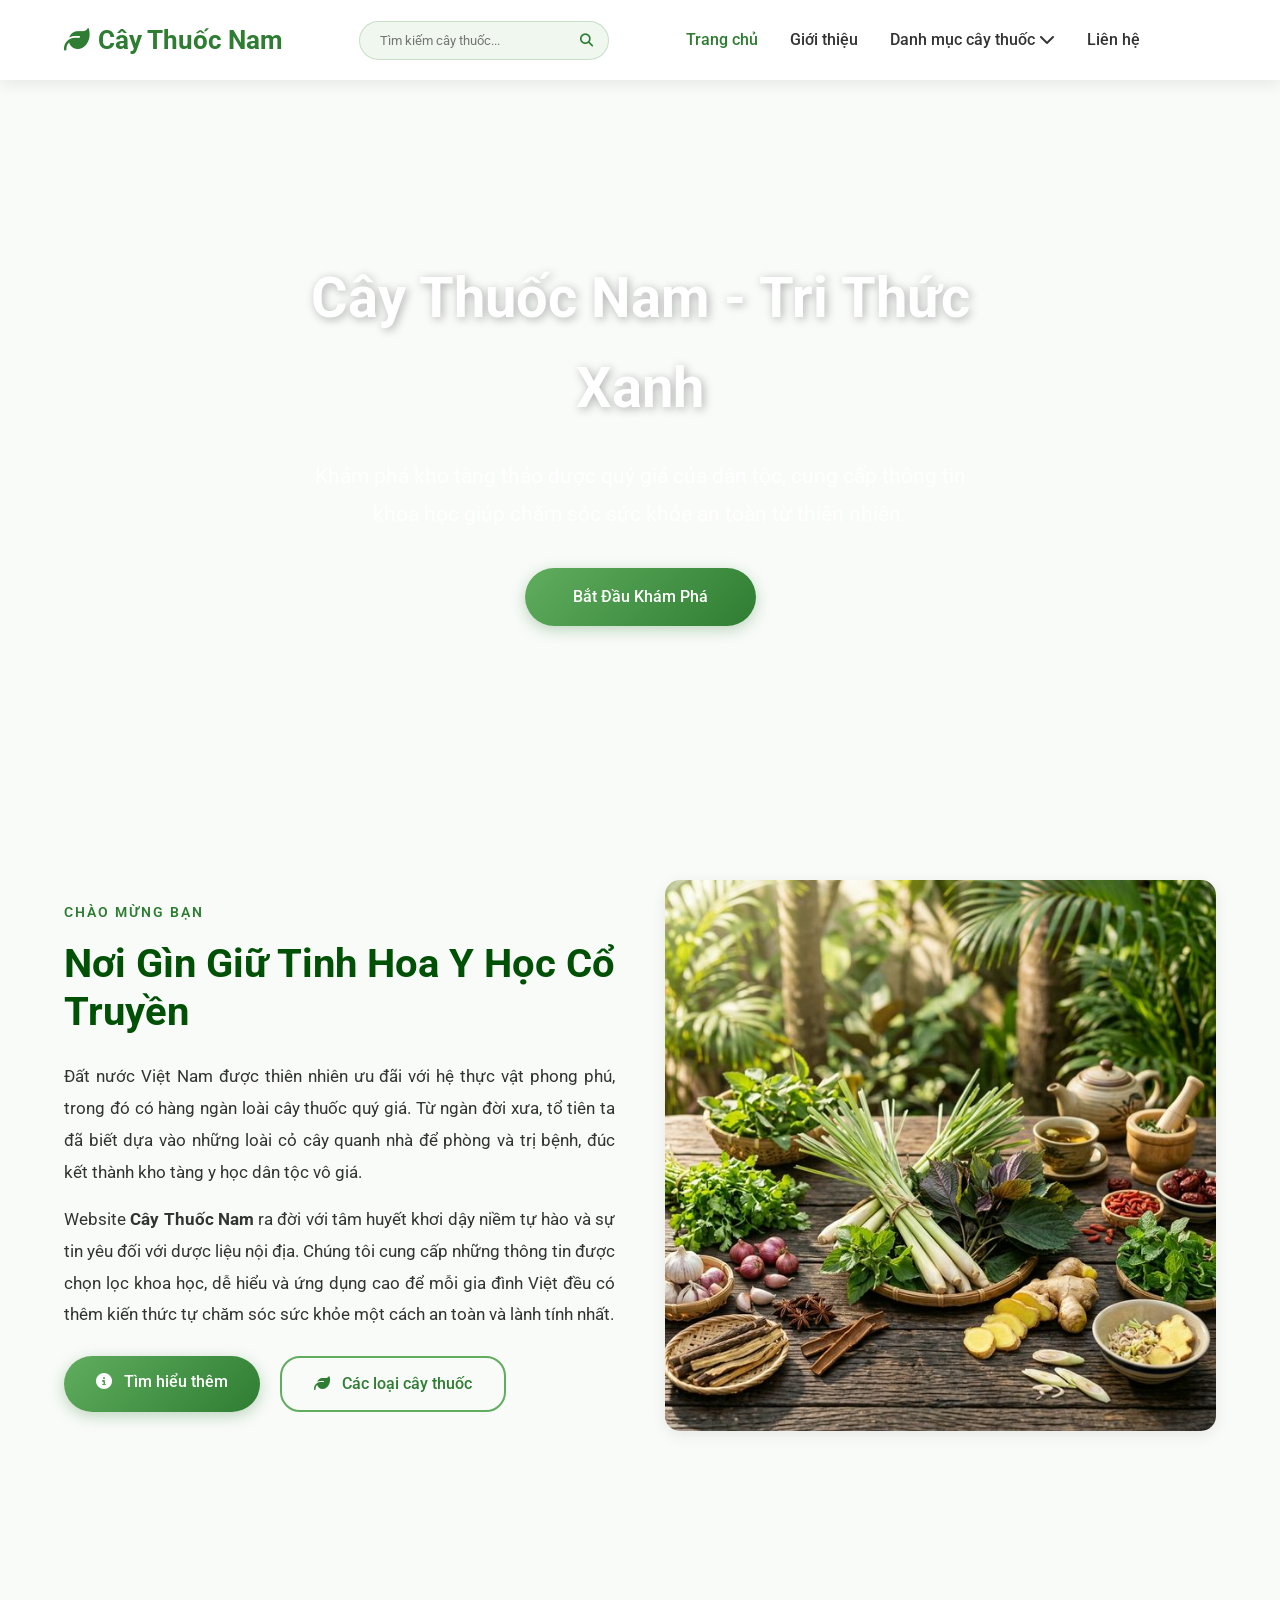
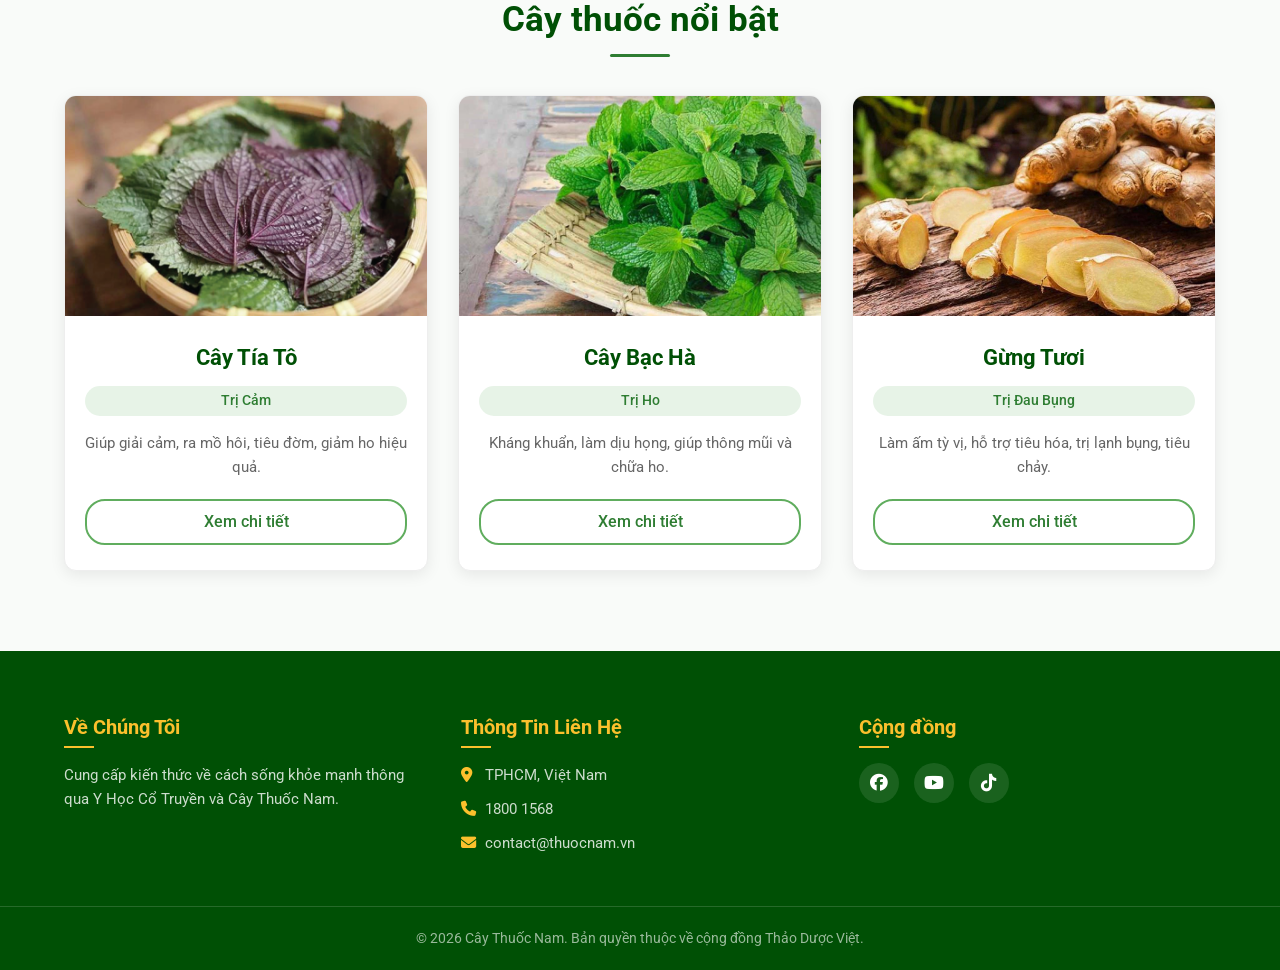
<file: index.html>
<!doctype html>
<html lang="vi">
  <head>
    <meta charset="UTF-8" />
    <meta name="viewport" content="width=device-width, initial-scale=1.0" />
    <meta
      name="description"
      content="Website giới thiệu các loại Cây thuốc Nam đa dạng: trị ho, đau bụng, cảm cúm. Giúp chữa bệnh hiệu quả từ thiên nhiên."
    />
    <title>Cây Thuốc Nam - Thảo Dược Sức Khỏe</title>
    <link
      href="https://fonts.googleapis.com/css2?family=Roboto:wght@300;400;500;700&display=swap"
      rel="stylesheet"
    />
    <link
      rel="stylesheet"
      href="https://cdnjs.cloudflare.com/ajax/libs/font-awesome/6.4.0/css/all.min.css"
    />
    <link rel="stylesheet" href="css/style.css" />
  </head>

  <body>
    <input type="checkbox" id="menu-toggle-cb" style="display: none" />
    <header class="header">
      <div class="container header-container">
        <div class="logo">
          <a href="index.html">
            <h1><i class="fa-solid fa-leaf"></i> Cây Thuốc Nam</h1>
          </a>
        </div>

        <div class="search-box desktop-search">
          <input type="text" placeholder="Tìm kiếm cây thuốc..." />
          <button><i class="fa-solid fa-search"></i></button>
        </div>

        <label for="menu-toggle-cb" class="menu-toggle" id="mobile-menu-label">
          <span class="bar"></span>
          <span class="bar"></span>
          <span class="bar"></span>
        </label>

        <nav class="nav">
          <ul>
            <li>
              <a href="index.html" style="color: var(--primary-color)"
                >Trang chủ</a
              >
            </li>
            <li><a href="html/gioithieu.html">Giới thiệu</a></li>
            <li class="dropdown">
              <a href="html/danhmuc.html"
                >Danh mục cây thuốc <i class="fa-solid fa-chevron-down"></i
              ></a>
              <ul class="dropdown-menu">
                <li><a href="html/danhmuc.html">Cây thuốc trị ho</a></li>
                <li><a href="html/danhmuc.html">Cây thuốc trị cảm</a></li>
                <li><a href="html/danhmuc.html">Cây thuốc trị đau bụng</a></li>
              </ul>
            </li>
            <li><a href="html/lienhe.html">Liên hệ</a></li>
          </ul>
        </nav>

        <label for="menu-toggle-cb" class="menu-overlay"></label>
      </div>
    </header>

    <section id="home" class="hero">
      <div class="hero-slider">
        <div
          class="slide"
          style="
            background-image:
              linear-gradient(rgba(0, 0, 0, 0.45), rgba(0, 0, 0, 0.45)),
              url(&quot;images/banner.png&quot;);
          "
        ></div>
        <div
          class="slide"
          style="
            background-image:
              linear-gradient(rgba(0, 0, 0, 0.45), rgba(0, 0, 0, 0.45)),
              url(&quot;images/banner1.png&quot;);
          "
        ></div>
        <div
          class="slide"
          style="
            background-image:
              linear-gradient(rgba(0, 0, 0, 0.45), rgba(0, 0, 0, 0.45)),
              url(&quot;images/banner2.png&quot;);
          "
        ></div>
        <div
          class="slide"
          style="
            background-image:
              linear-gradient(rgba(0, 0, 0, 0.45), rgba(0, 0, 0, 0.45)),
              url(&quot;images/banner3.png&quot;);
          "
        ></div>
        <div
          class="slide"
          style="
            background-image:
              linear-gradient(rgba(0, 0, 0, 0.45), rgba(0, 0, 0, 0.45)),
              url(&quot;images/banner4.png&quot;);
          "
        ></div>
      </div>

      <div class="hero-content fade-in">
        <h2
          style="
            font-size: 3.5rem;
            margin-bottom: 25px;
            text-shadow: 2px 2px 10px rgba(0, 0, 0, 0.3);
          "
        >
          Cây Thuốc Nam - Tri Thức Xanh
        </h2>
        <p
          style="
            font-size: 1.3rem;
            max-width: 700px;
            margin-left: auto;
            margin-right: auto;
            line-height: 1.8;
          "
        >
          Khám phá kho tàng thảo dược quý giá của dân tộc, cung cấp thông tin
          khoa học giúp chăm sóc sức khỏe an toàn từ thiên nhiên.
        </p>
        <div style="margin-top: 35px">
          <a href="#about-brief" class="btn" style="padding: 1rem 3rem"
            >Bắt Đầu Khám Phá</a
          >
        </div>
      </div>
    </section>
    <section id="about-brief" class="container section-padding fade-in">
      <div class="about-content">
        <div class="about-text">
          <span
            style="
              color: var(--primary-color);
              font-weight: 600;
              text-transform: uppercase;
              letter-spacing: 2px;
              font-size: 0.85rem;
            "
            >Chào Mừng Bạn</span
          >
          <h2
            style="
              color: var(--primary-dark);
              font-size: 2.5rem;
              margin: 15px 0 25px;
              line-height: 1.2;
            "
          >
            Nơi Gìn Giữ Tinh Hoa Y Học Cổ Truyền
          </h2>
          <p
            style="
              margin-bottom: 15px;
              font-size: 1.05rem;
              color: var(--text-color);
              line-height: 1.9;
              text-align: justify;
            "
          >
            Đất nước Việt Nam được thiên nhiên ưu đãi với hệ thực vật phong phú,
            trong đó có hàng ngàn loài cây thuốc quý giá. Từ ngàn đời xưa, tổ
            tiên ta đã biết dựa vào những loài cỏ cây quanh nhà để phòng và trị
            bệnh, đúc kết thành kho tàng y học dân tộc vô giá.
          </p>
          <p
            style="
              margin-bottom: 25px;
              font-size: 1.05rem;
              color: var(--text-color);
              line-height: 1.9;
              text-align: justify;
            "
          >
            Website <b>Cây Thuốc Nam</b> ra đời với tâm huyết khơi dậy niềm tự
            hào và sự tin yêu đối với dược liệu nội địa. Chúng tôi cung cấp
            những thông tin được chọn lọc khoa học, dễ hiểu và ứng dụng cao để
            mỗi gia đình Việt đều có thêm kiến thức tự chăm sóc sức khỏe một
            cách an toàn và lành tính nhất.
          </p>
          <div style="display: flex; gap: 20px; flex-wrap: wrap">
            <a href="html/gioithieu.html" class="btn"
              ><i class="fa-solid fa-circle-info" style="margin-right: 8px"></i>
              Tìm hiểu thêm</a
            >
            <a
              href="#categories"
              class="btn-outline"
              style="padding: 0.8rem 2rem; border-width: 2px"
              ><i class="fa-solid fa-leaf" style="margin-right: 8px"></i> Các
              loại cây thuốc</a
            >
          </div>
        </div>
        <div class="about-image">
          <img src="images/home_intro.png" alt="Giới thiệu Cây Thuốc Nam" />
        </div>
      </div>
    </section>

    <section id="categories" class="featured-herbs container section-padding">
      <h2 class="section-title fade-in">Cây thuốc nổi bật</h2>

      <div class="herb-grid" id="herb-grid">
        <div class="herb-card fade-in" id="tri-cam">
          <div class="herb-img">
            <img src="images/hinh3.png" alt="Cây Tía Tô" />
          </div>
          <div class="herb-info">
            <h3>Cây Tía Tô</h3>
            <span class="tag">Trị Cảm</span>
            <p>Giúp giải cảm, ra mồ hôi, tiêu đờm, giảm ho hiệu quả.</p>
            <a href="html/chitiet.html" class="btn-outline">Xem chi tiết</a>
          </div>
        </div>

        <div class="herb-card fade-in" id="tri-ho">
          <div class="herb-img">
            <img src="images/hinh2.png" alt="Cây Bạc Hà" />
          </div>
          <div class="herb-info">
            <h3>Cây Bạc Hà</h3>
            <span class="tag">Trị Ho</span>
            <p>Kháng khuẩn, làm dịu họng, giúp thông mũi và chữa ho.</p>
            <a href="html/bacha.html" class="btn-outline">Xem chi tiết</a>
          </div>
        </div>

        <div class="herb-card fade-in" id="tri-dau-bung">
          <div class="herb-img">
            <img src="images/hinh5.png" alt="Củ Gừng" />
          </div>
          <div class="herb-info">
            <h3>Gừng Tươi</h3>
            <span class="tag">Trị Đau Bụng</span>
            <p>Làm ấm tỳ vị, hỗ trợ tiêu hóa, trị lạnh bụng, tiêu chảy.</p>
            <a href="html/gung.html" class="btn-outline">Xem chi tiết</a>
          </div>
        </div>
      </div>
    </section>

    <footer id="contact" class="footer">
      <div class="container footer-content fade-in">
        <div class="footer-col">
          <h3>Về Chúng Tôi</h3>
          <p>
            Cung cấp kiến thức về cách sống khỏe mạnh thông qua Y Học Cổ Truyền
            và Cây Thuốc Nam.
          </p>
        </div>
        <div class="footer-col">
          <h3>Thông Tin Liên Hệ</h3>
          <p><i class="fa-solid fa-location-dot"></i> TPHCM, Việt Nam</p>
          <p><i class="fa-solid fa-phone"></i> 1800 1568</p>
          <p><i class="fa-solid fa-envelope"></i> contact@thuocnam.vn</p>
        </div>
        <div class="footer-col">
          <h3>Cộng đồng</h3>
          <div class="social-links">
            <a href="#"><i class="fa-brands fa-facebook"></i></a>
            <a href="#"><i class="fa-brands fa-youtube"></i></a>
            <a href="#"><i class="fa-brands fa-tiktok"></i></a>
          </div>
        </div>
      </div>
      <div class="footer-bottom">
        <p>
          &copy; 2026 Cây Thuốc Nam. Bản quyền thuộc về cộng đồng Thảo Dược
          Việt.
        </p>
      </div>
    </footer>
  </body>
</html>
</file>
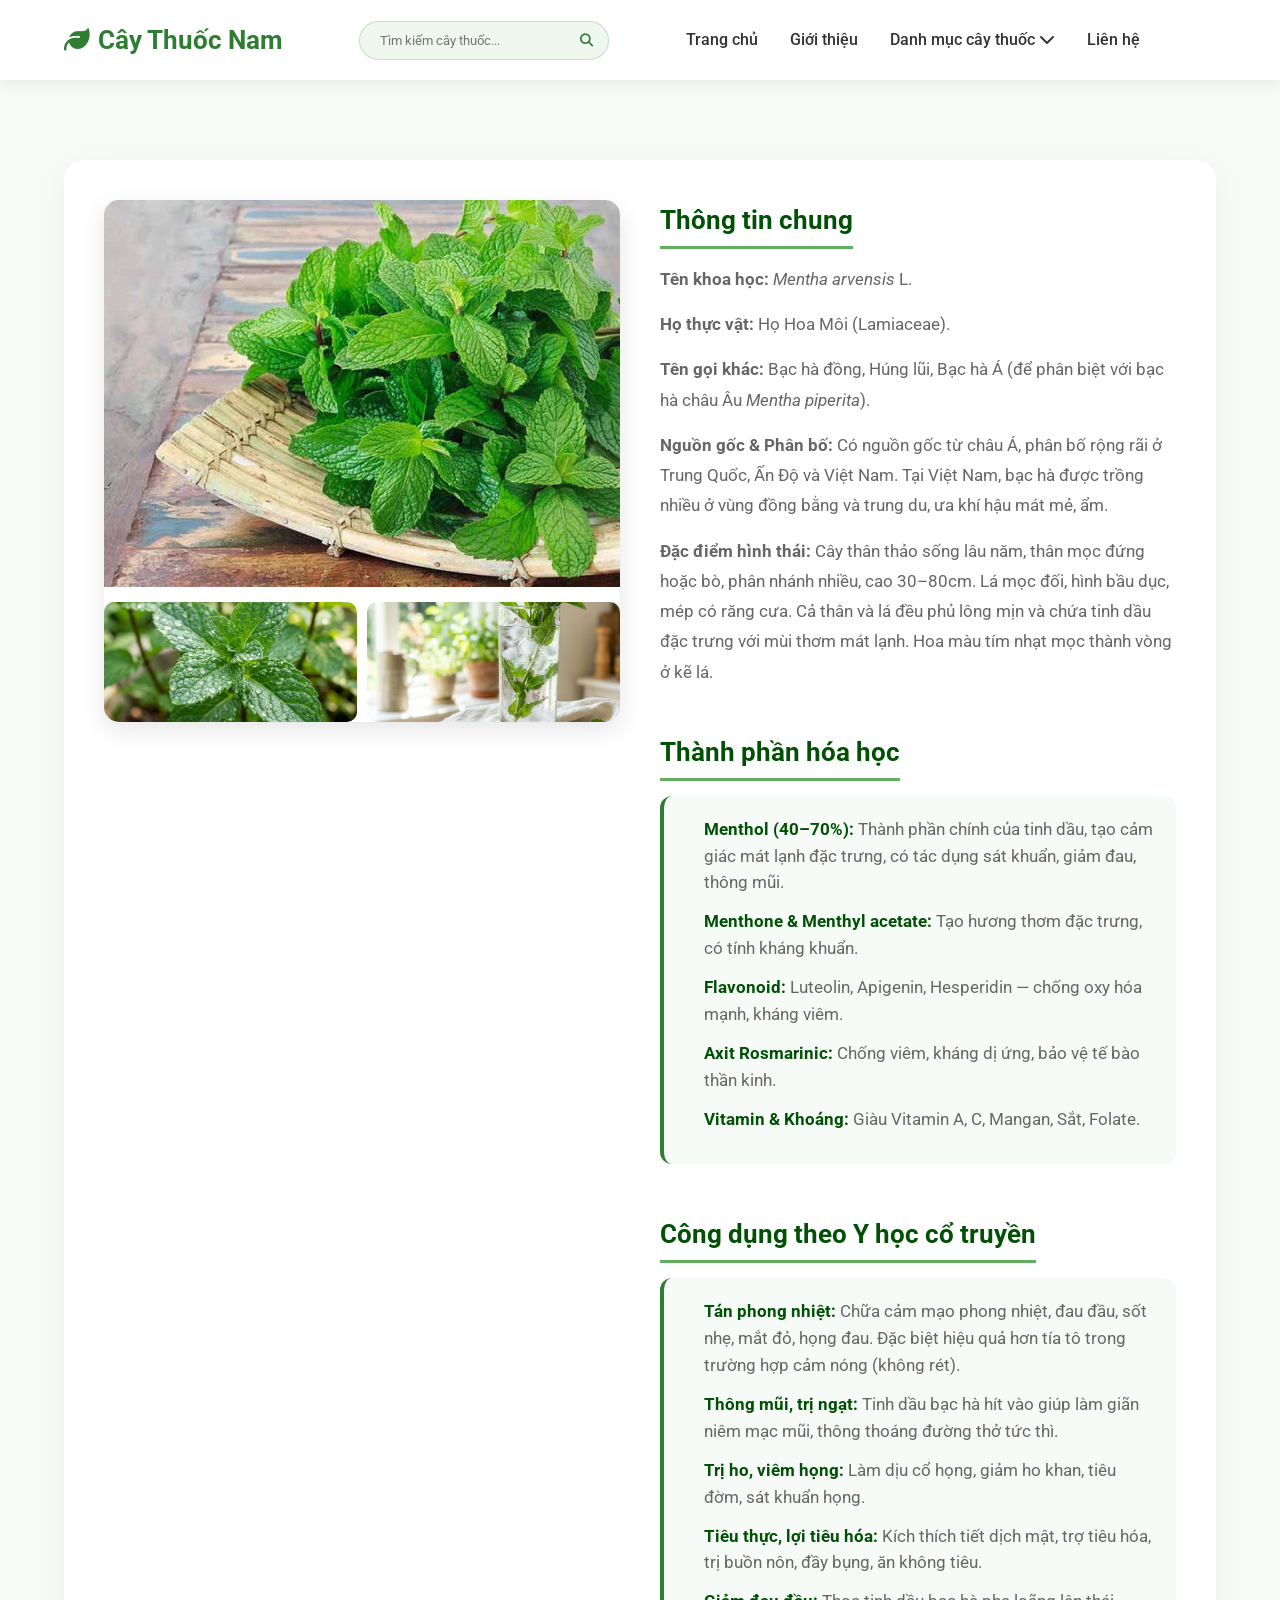
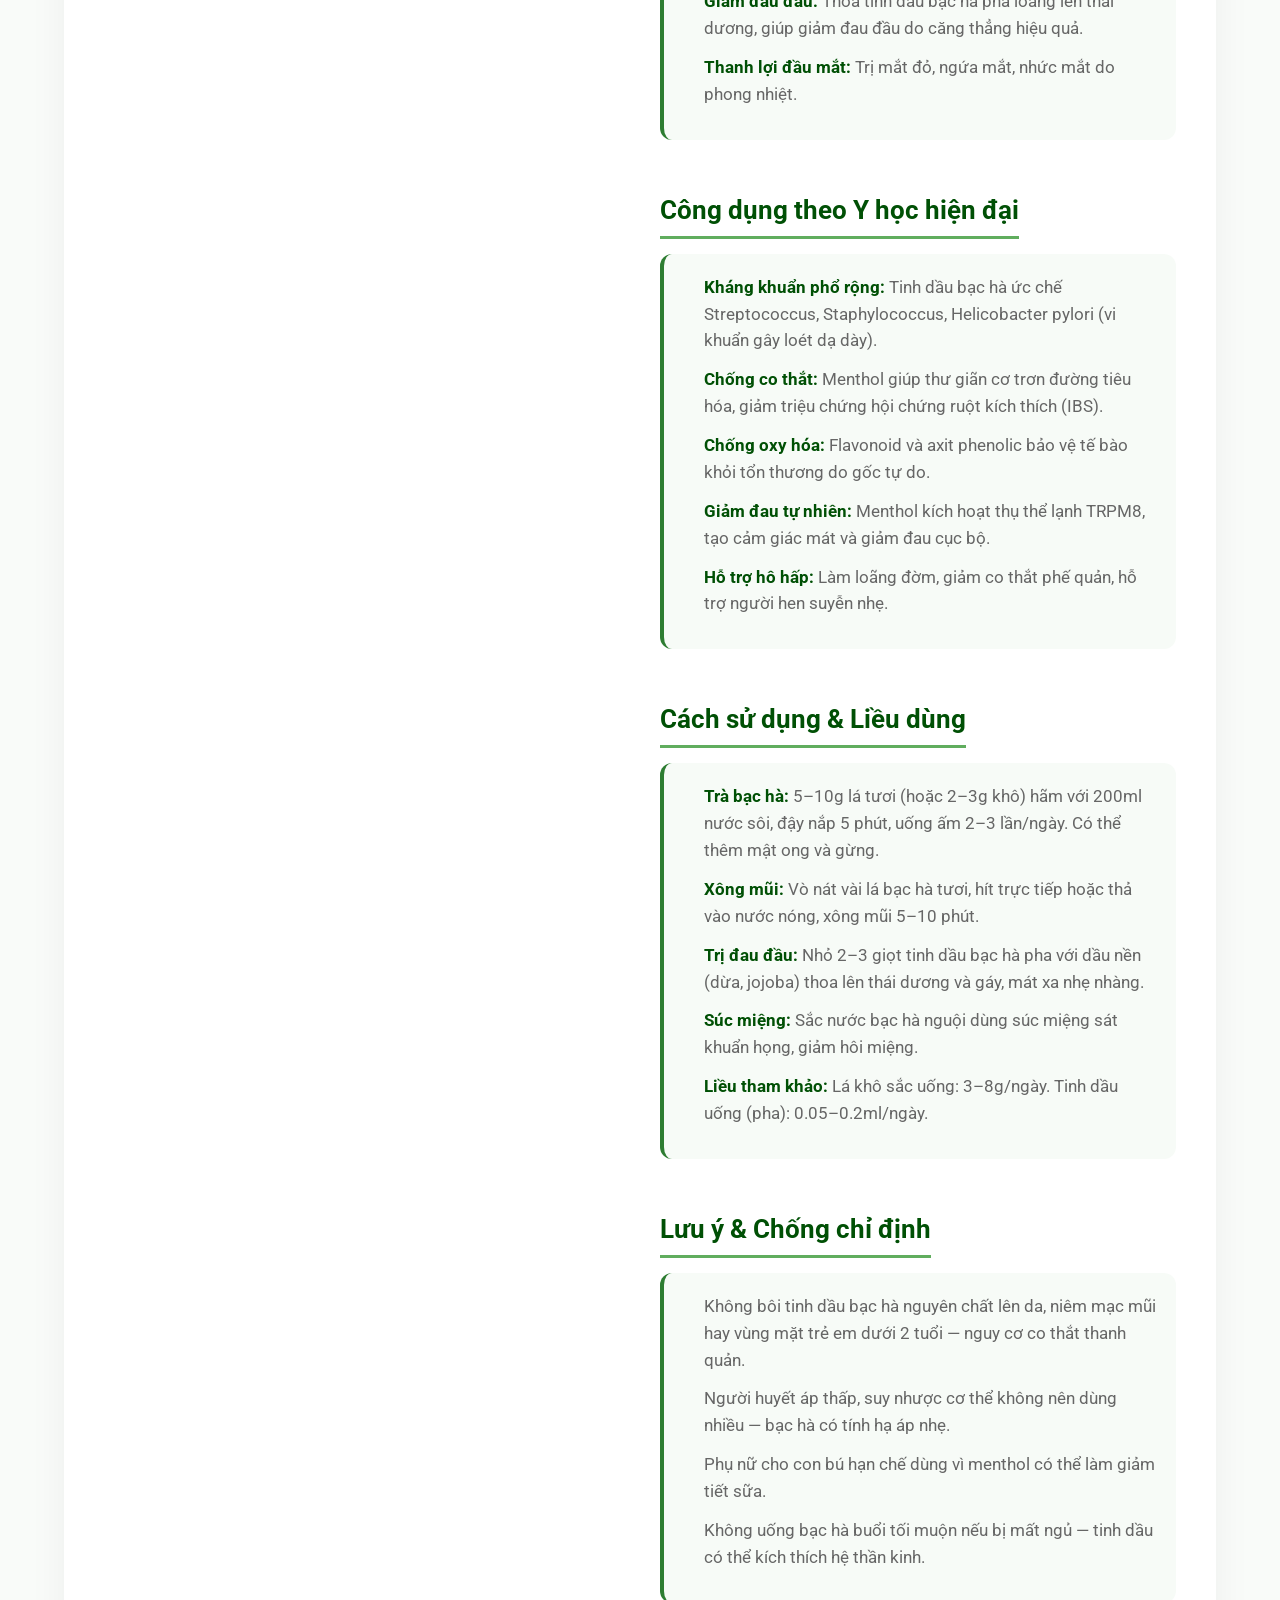
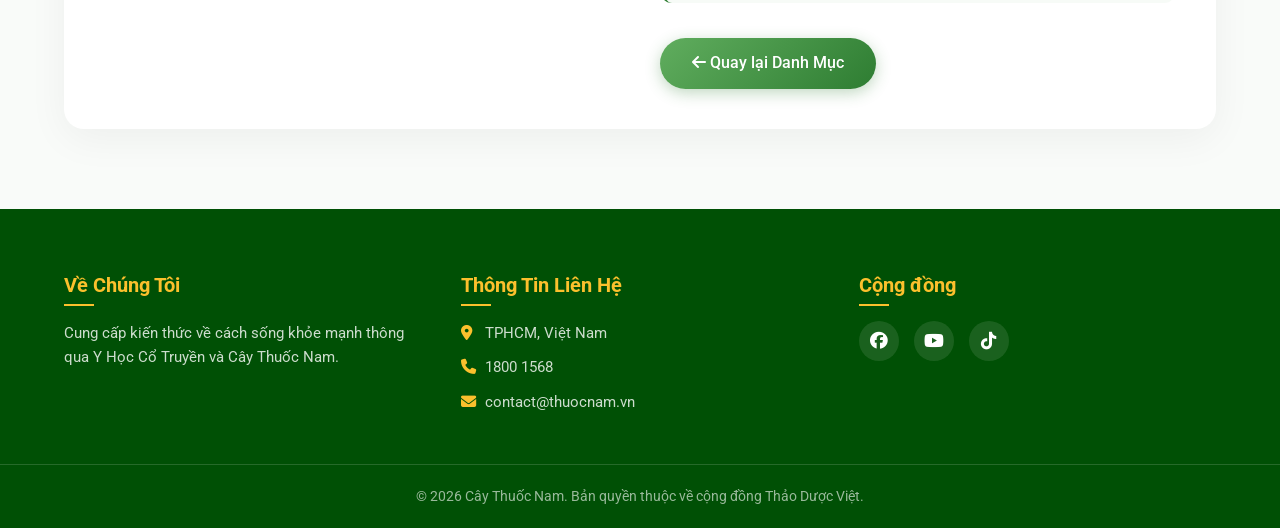
<file: html/bacha.html>
<!DOCTYPE html>
<html lang="vi">
<head>
    <meta charset="UTF-8">
    <meta name="viewport" content="width=device-width, initial-scale=1.0">
    <meta name="description" content="Chi tiết công dụng, cách dùng và lưu ý của các loại cây thuốc Nam chữa bệnh.">
    <title>Chi tiết cây thuốc - Bạc Hà</title>
    <link href="https://fonts.googleapis.com/css2?family=Roboto:wght@300;400;500;700&display=swap" rel="stylesheet">
    <link rel="stylesheet" href="https://cdnjs.cloudflare.com/ajax/libs/font-awesome/6.4.0/css/all.min.css">
    <link rel="stylesheet" href="../css/style.css">
</head>
<body>
    <!-- Header & Navigation (Pure CSS) -->
    <input type="checkbox" id="menu-toggle-cb" style="display: none;">
    <header class="header">
        <div class="container header-container">
            <div class="logo">
                <a href="../index.html">
                    <h1><i class="fa-solid fa-leaf"></i> Cây Thuốc Nam</h1>
                </a>
            </div>

            <div class="search-box desktop-search">
                <input type="text" placeholder="Tìm kiếm cây thuốc...">
                <button><i class="fa-solid fa-search"></i></button>
            </div>

            <label for="menu-toggle-cb" class="menu-toggle">
                <span class="bar"></span>
                <span class="bar"></span>
                <span class="bar"></span>
            </label>

            <nav class="nav">
                <ul>
                    <li><a href="../index.html">Trang chủ</a></li>
                    <li><a href="gioithieu.html">Giới thiệu</a></li>
                    <li class="dropdown">
                        <a href="../index.html#categories">Danh mục cây thuốc <i class="fa-solid fa-chevron-down"></i></a>
                        <ul class="dropdown-menu">
                            <li><a href="../index.html#tri-ho">Cây thuốc trị ho</a></li>
                            <li><a href="../index.html#tri-cam">Cây thuốc trị cảm</a></li>
                            <li><a href="../index.html#tri-dau-bung">Cây thuốc trị đau bụng</a></li>
                        </ul>
                    </li>
                    <li><a href="lienhe.html">Liên hệ</a></li>
                </ul>
            </nav>

            <label for="menu-toggle-cb" class="menu-overlay"></label>
        </div>
    </header>

    <section class="container section-padding fade-in" style="min-height: 60vh;">
        <div class="detail-wrapper">
            <div class="detail-image">
                <img src="../images/hinh2.png" alt="Cây Bạc Hà">
                <div style="display: grid; grid-template-columns: 1fr 1fr; gap: 10px; margin-top: 15px;">
                    <img src="../images/bacha1.png" alt="Lá Bạc Hà tươi" style="border-radius: 10px; height: 120px; width: 100%; object-fit: cover;">
                    <img src="../images/bacha2.png" alt="Nước Bạc Hà giải nhiệt" style="border-radius: 10px; height: 120px; width: 100%; object-fit: cover;">
                </div>
            </div>
            <div class="detail-content">
                <h3>Thông tin chung</h3>
                <p><b>Tên khoa học:</b> <i>Mentha arvensis</i> L.</p>
                <p><b>Họ thực vật:</b> Họ Hoa Môi (Lamiaceae).</p>
                <p><b>Tên gọi khác:</b> Bạc hà đồng, Húng lũi, Bạc hà Á (để phân biệt với bạc hà châu Âu <i>Mentha piperita</i>).</p>
                <p><b>Nguồn gốc & Phân bố:</b> Có nguồn gốc từ châu Á, phân bố rộng rãi ở Trung Quốc, Ấn Độ và Việt Nam. Tại Việt Nam, bạc hà được trồng nhiều ở vùng đồng bằng và trung du, ưa khí hậu mát mẻ, ẩm.</p>
                <p><b>Đặc điểm hình thái:</b> Cây thân thảo sống lâu năm, thân mọc đứng hoặc bò, phân nhánh nhiều, cao 30–80cm. Lá mọc đối, hình bầu dục, mép có răng cưa. Cả thân và lá đều phủ lông mịn và chứa tinh dầu đặc trưng với mùi thơm mát lạnh. Hoa màu tím nhạt mọc thành vòng ở kẽ lá.</p>

                <h3>Thành phần hóa học</h3>
                <ul class="detail-list">
                    <li><b>Menthol (40–70%):</b> Thành phần chính của tinh dầu, tạo cảm giác mát lạnh đặc trưng, có tác dụng sát khuẩn, giảm đau, thông mũi.</li>
                    <li><b>Menthone & Menthyl acetate:</b> Tạo hương thơm đặc trưng, có tính kháng khuẩn.</li>
                    <li><b>Flavonoid:</b> Luteolin, Apigenin, Hesperidin — chống oxy hóa mạnh, kháng viêm.</li>
                    <li><b>Axit Rosmarinic:</b> Chống viêm, kháng dị ứng, bảo vệ tế bào thần kinh.</li>
                    <li><b>Vitamin & Khoáng:</b> Giàu Vitamin A, C, Mangan, Sắt, Folate.</li>
                </ul>

                <h3>Công dụng theo Y học cổ truyền</h3>
                <ul class="detail-list">
                    <li><b>Tán phong nhiệt:</b> Chữa cảm mạo phong nhiệt, đau đầu, sốt nhẹ, mắt đỏ, họng đau. Đặc biệt hiệu quả hơn tía tô trong trường hợp cảm nóng (không rét).</li>
                    <li><b>Thông mũi, trị ngạt:</b> Tinh dầu bạc hà hít vào giúp làm giãn niêm mạc mũi, thông thoáng đường thở tức thì.</li>
                    <li><b>Trị ho, viêm họng:</b> Làm dịu cổ họng, giảm ho khan, tiêu đờm, sát khuẩn họng.</li>
                    <li><b>Tiêu thực, lợi tiêu hóa:</b> Kích thích tiết dịch mật, trợ tiêu hóa, trị buồn nôn, đầy bụng, ăn không tiêu.</li>
                    <li><b>Giảm đau đầu:</b> Thoa tinh dầu bạc hà pha loãng lên thái dương, giúp giảm đau đầu do căng thẳng hiệu quả.</li>
                    <li><b>Thanh lợi đầu mắt:</b> Trị mắt đỏ, ngứa mắt, nhức mắt do phong nhiệt.</li>
                </ul>

                <h3>Công dụng theo Y học hiện đại</h3>
                <ul class="detail-list">
                    <li><b>Kháng khuẩn phổ rộng:</b> Tinh dầu bạc hà ức chế Streptococcus, Staphylococcus, Helicobacter pylori (vi khuẩn gây loét dạ dày).</li>
                    <li><b>Chống co thắt:</b> Menthol giúp thư giãn cơ trơn đường tiêu hóa, giảm triệu chứng hội chứng ruột kích thích (IBS).</li>
                    <li><b>Chống oxy hóa:</b> Flavonoid và axit phenolic bảo vệ tế bào khỏi tổn thương do gốc tự do.</li>
                    <li><b>Giảm đau tự nhiên:</b> Menthol kích hoạt thụ thể lạnh TRPM8, tạo cảm giác mát và giảm đau cục bộ.</li>
                    <li><b>Hỗ trợ hô hấp:</b> Làm loãng đờm, giảm co thắt phế quản, hỗ trợ người hen suyễn nhẹ.</li>
                </ul>

                <h3>Cách sử dụng & Liều dùng</h3>
                <ul class="detail-list">
                    <li><b>Trà bạc hà:</b> 5–10g lá tươi (hoặc 2–3g khô) hãm với 200ml nước sôi, đậy nắp 5 phút, uống ấm 2–3 lần/ngày. Có thể thêm mật ong và gừng.</li>
                    <li><b>Xông mũi:</b> Vò nát vài lá bạc hà tươi, hít trực tiếp hoặc thả vào nước nóng, xông mũi 5–10 phút.</li>
                    <li><b>Trị đau đầu:</b> Nhỏ 2–3 giọt tinh dầu bạc hà pha với dầu nền (dừa, jojoba) thoa lên thái dương và gáy, mát xa nhẹ nhàng.</li>
                    <li><b>Súc miệng:</b> Sắc nước bạc hà nguội dùng súc miệng sát khuẩn họng, giảm hôi miệng.</li>
                    <li><b>Liều tham khảo:</b> Lá khô sắc uống: 3–8g/ngày. Tinh dầu uống (pha): 0.05–0.2ml/ngày.</li>
                </ul>

                <h3>Lưu ý & Chống chỉ định</h3>
                <ul class="detail-list">
                    <li>Không bôi tinh dầu bạc hà nguyên chất lên da, niêm mạc mũi hay vùng mặt trẻ em dưới 2 tuổi — nguy cơ co thắt thanh quản.</li>
                    <li>Người huyết áp thấp, suy nhược cơ thể không nên dùng nhiều — bạc hà có tính hạ áp nhẹ.</li>
                    <li>Phụ nữ cho con bú hạn chế dùng vì menthol có thể làm giảm tiết sữa.</li>
                    <li>Không uống bạc hà buổi tối muộn nếu bị mất ngủ — tinh dầu có thể kích thích hệ thần kinh.</li>
                </ul>

                <a href="../index.html#categories" class="btn" style="margin-top: 15px;"><i class="fa-solid fa-arrow-left"></i> Quay lại Danh Mục</a>
            </div>
        </div>
    </section>

    <!-- Footer -->
    <footer id="contact" class="footer">
        <div class="container footer-content fade-in">
            <div class="footer-col">
                <h3>Về Chúng Tôi</h3>
                <p>Cung cấp kiến thức về cách sống khỏe mạnh thông qua Y Học Cổ Truyền và Cây Thuốc Nam.</p>
            </div>
            <div class="footer-col">
                <h3>Thông Tin Liên Hệ</h3>
                <p><i class="fa-solid fa-location-dot"></i> TPHCM, Việt Nam</p>
                <p><i class="fa-solid fa-phone"></i> 1800 1568</p>
                <p><i class="fa-solid fa-envelope"></i> contact@thuocnam.vn</p>
            </div>
            <div class="footer-col">
                <h3>Cộng đồng</h3>
                <div class="social-links">
                    <a href="#"><i class="fa-brands fa-facebook"></i></a>
                    <a href="#"><i class="fa-brands fa-youtube"></i></a>
                    <a href="#"><i class="fa-brands fa-tiktok"></i></a>
                </div>
            </div>
        </div>
        <div class="footer-bottom">
            <p>&copy; 2026 Cây Thuốc Nam. Bản quyền thuộc về cộng đồng Thảo Dược Việt.</p>
        </div>
    </footer>
</body>
</html>
</file>
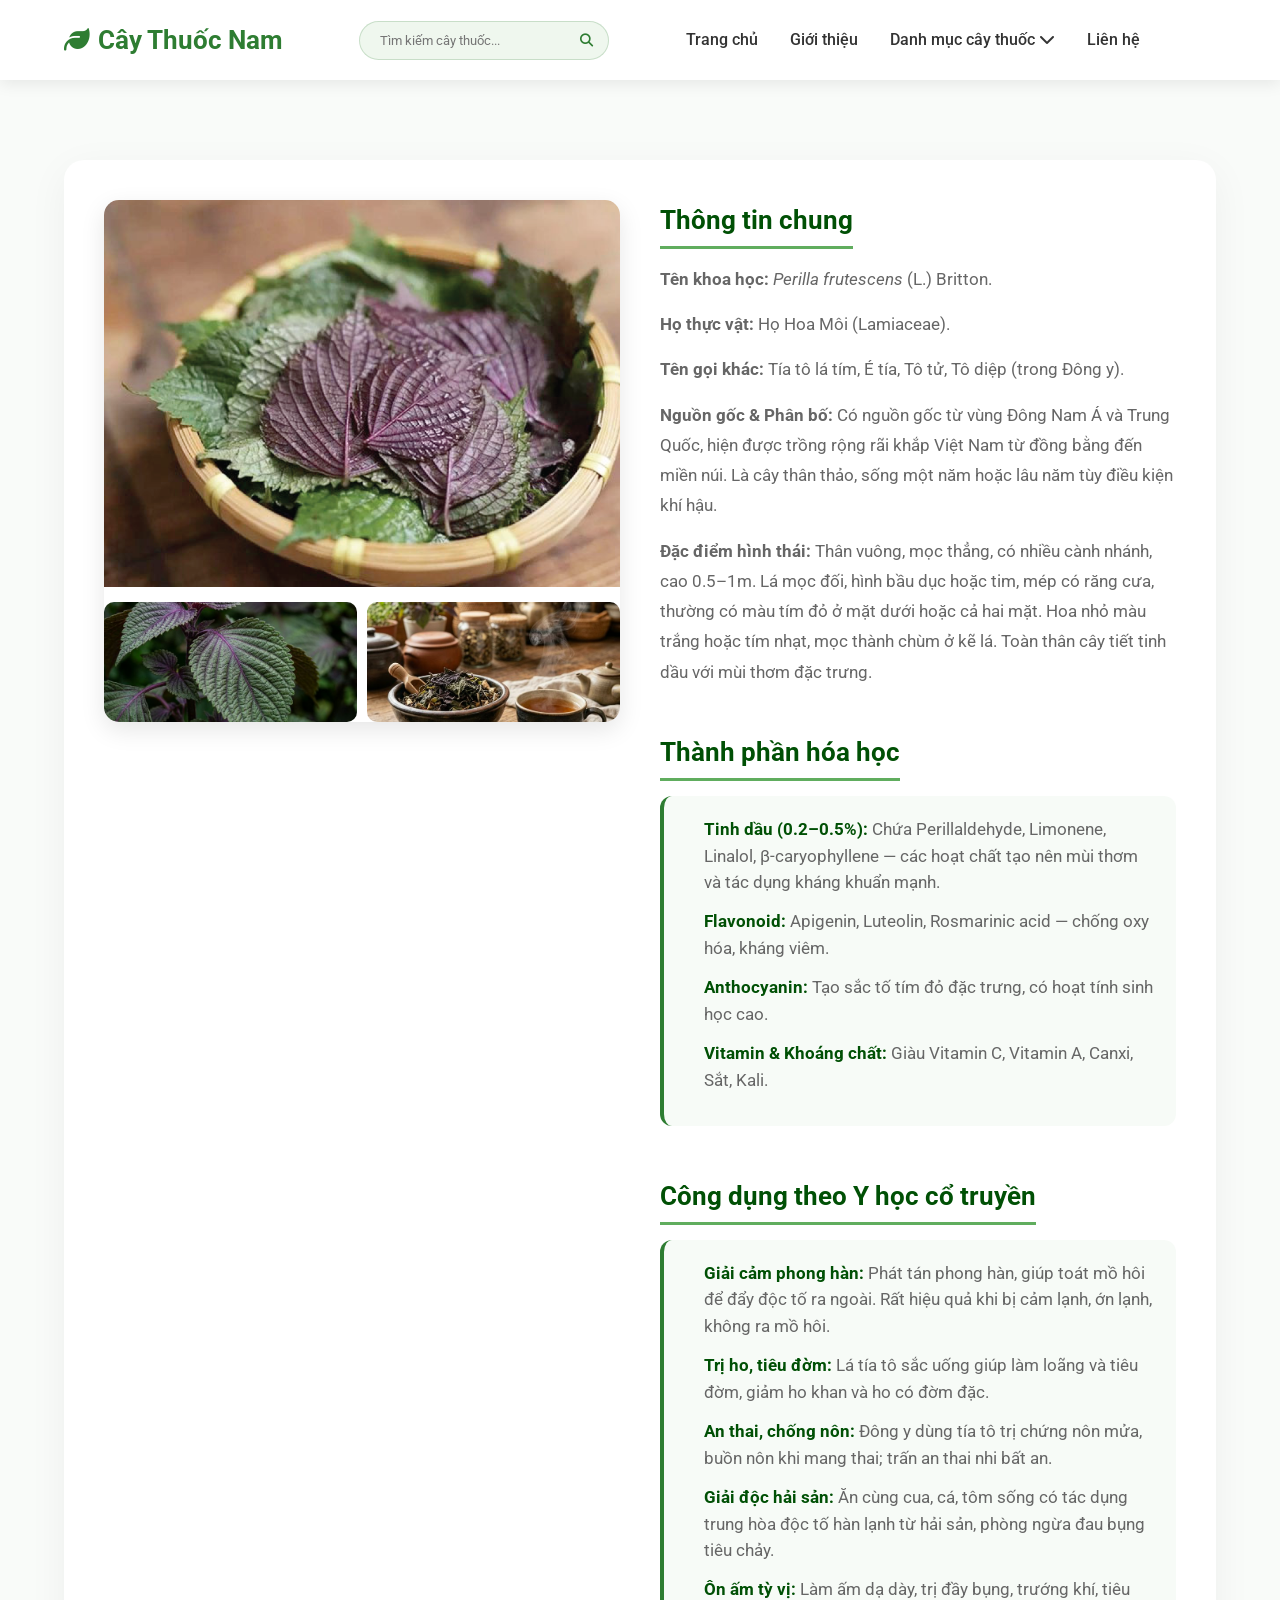
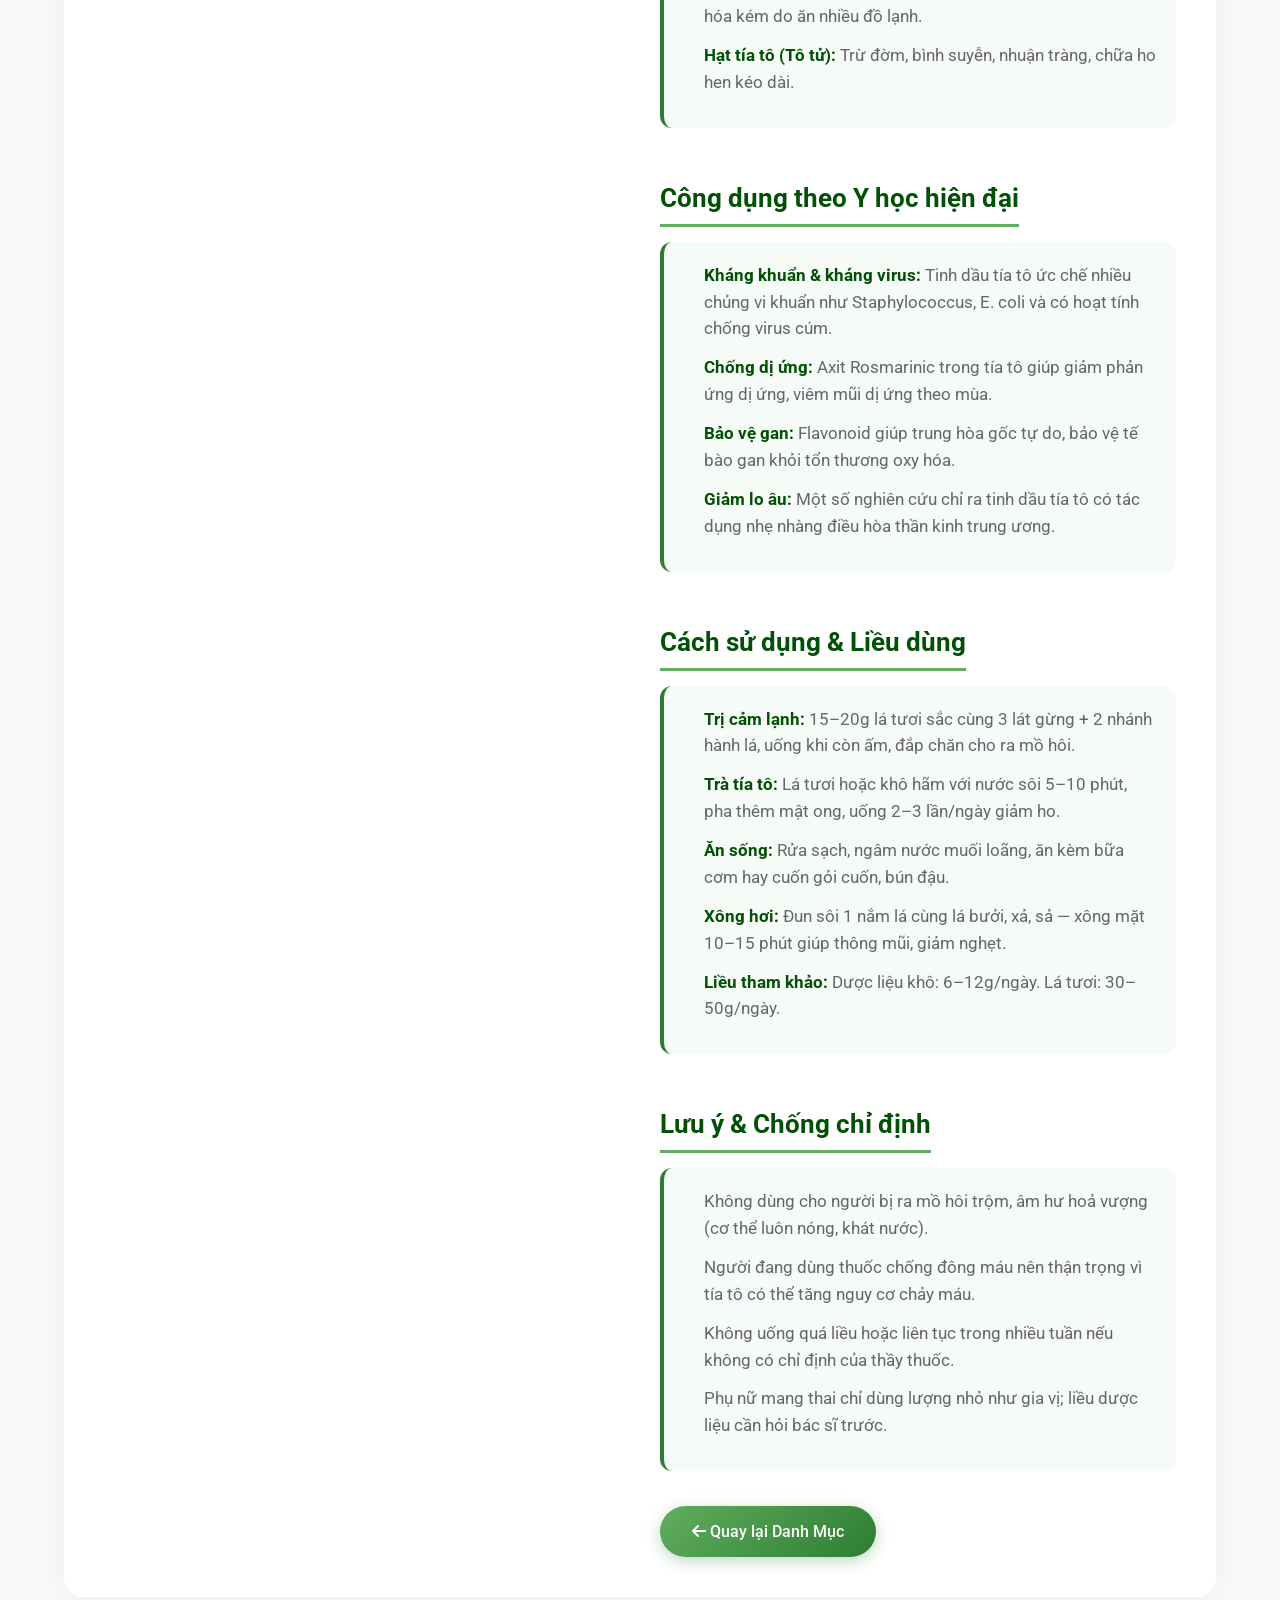
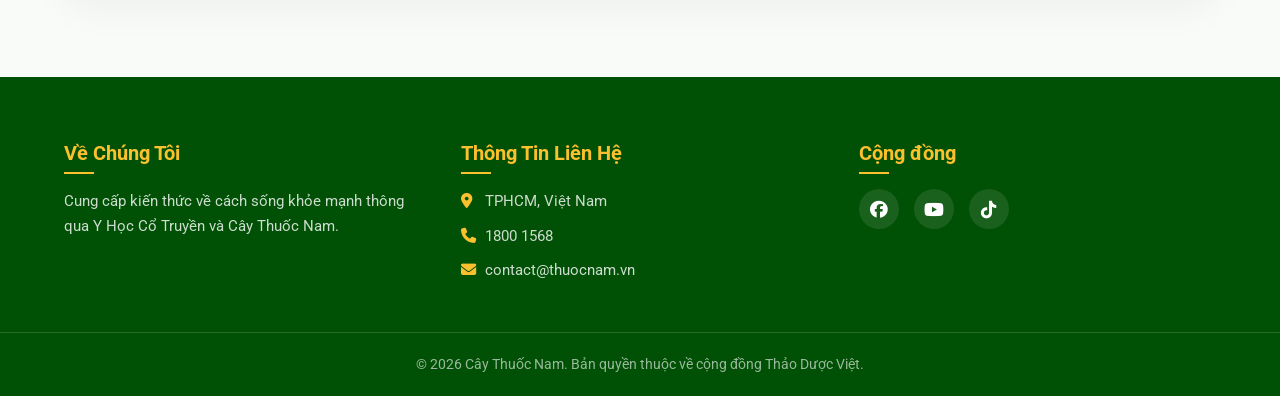
<file: html/chitiet.html>
<!DOCTYPE html>
<html lang="vi">
<head>
    <meta charset="UTF-8">
    <meta name="viewport" content="width=device-width, initial-scale=1.0">
    <meta name="description" content="Chi tiết công dụng, cách dùng và lưu ý của các loại cây thuốc Nam chữa bệnh.">
    <title>Chi tiết cây thuốc - Cây Thuốc Nam</title>
    <link href="https://fonts.googleapis.com/css2?family=Roboto:wght@300;400;500;700&display=swap" rel="stylesheet">
    <link rel="stylesheet" href="https://cdnjs.cloudflare.com/ajax/libs/font-awesome/6.4.0/css/all.min.css">
    <link rel="stylesheet" href="../css/style.css">
</head>
<body>
    <!-- Header & Navigation (Pure CSS) -->
    <input type="checkbox" id="menu-toggle-cb" style="display: none;">
    <header class="header">
        <div class="container header-container">
            <div class="logo">
                <a href="../index.html">
                    <h1><i class="fa-solid fa-leaf"></i> Cây Thuốc Nam</h1>
                </a>
            </div>

            <div class="search-box desktop-search">
                <input type="text" placeholder="Tìm kiếm cây thuốc...">
                <button><i class="fa-solid fa-search"></i></button>
            </div>

            <label for="menu-toggle-cb" class="menu-toggle">
                <span class="bar"></span>
                <span class="bar"></span>
                <span class="bar"></span>
            </label>

            <nav class="nav">
                <ul>
                    <li><a href="../index.html">Trang chủ</a></li>
                    <li><a href="gioithieu.html">Giới thiệu</a></li>
                    <li class="dropdown">
                        <a href="../index.html#categories">Danh mục cây thuốc <i class="fa-solid fa-chevron-down"></i></a>
                        <ul class="dropdown-menu">
                            <li><a href="../index.html#tri-ho">Cây thuốc trị ho</a></li>
                            <li><a href="../index.html#tri-cam">Cây thuốc trị cảm</a></li>
                            <li><a href="../index.html#tri-dau-bung">Cây thuốc trị đau bụng</a></li>
                        </ul>
                    </li>
                    <li><a href="lienhe.html">Liên hệ</a></li>
                </ul>
            </nav>

            <label for="menu-toggle-cb" class="menu-overlay"></label>
        </div>
    </header>

    <section class="container section-padding fade-in" style="min-height: 60vh;">
        <div class="detail-wrapper">
            <div class="detail-image">
                <img src="../images/hinh3.png" alt="Cây Tía Tô">
                <div style="display: grid; grid-template-columns: 1fr 1fr; gap: 10px; margin-top: 15px;">
                    <img src="../images/tiato1.png" alt="Lá Tía Tô cận cảnh" style="border-radius: 10px; height: 120px; width: 100%; object-fit: cover;">
                    <img src="../images/tiato2.png" alt="Trà Tía Tô" style="border-radius: 10px; height: 120px; width: 100%; object-fit: cover;">
                </div>
            </div>
            
            <div class="detail-content">
                <h3>Thông tin chung</h3>
                <p><b>Tên khoa học:</b> <i>Perilla frutescens</i> (L.) Britton.</p>
                <p><b>Họ thực vật:</b> Họ Hoa Môi (Lamiaceae).</p>
                <p><b>Tên gọi khác:</b> Tía tô lá tím, É tía, Tô tử, Tô diệp (trong Đông y).</p>
                <p><b>Nguồn gốc & Phân bố:</b> Có nguồn gốc từ vùng Đông Nam Á và Trung Quốc, hiện được trồng rộng rãi khắp Việt Nam từ đồng bằng đến miền núi. Là cây thân thảo, sống một năm hoặc lâu năm tùy điều kiện khí hậu.</p>
                <p><b>Đặc điểm hình thái:</b> Thân vuông, mọc thẳng, có nhiều cành nhánh, cao 0.5–1m. Lá mọc đối, hình bầu dục hoặc tim, mép có răng cưa, thường có màu tím đỏ ở mặt dưới hoặc cả hai mặt. Hoa nhỏ màu trắng hoặc tím nhạt, mọc thành chùm ở kẽ lá. Toàn thân cây tiết tinh dầu với mùi thơm đặc trưng.</p>

                <h3>Thành phần hóa học</h3>
                <ul class="detail-list">
                    <li><b>Tinh dầu (0.2–0.5%):</b> Chứa Perillaldehyde, Limonene, Linalol, β-caryophyllene — các hoạt chất tạo nên mùi thơm và tác dụng kháng khuẩn mạnh.</li>
                    <li><b>Flavonoid:</b> Apigenin, Luteolin, Rosmarinic acid — chống oxy hóa, kháng viêm.</li>
                    <li><b>Anthocyanin:</b> Tạo sắc tố tím đỏ đặc trưng, có hoạt tính sinh học cao.</li>
                    <li><b>Vitamin & Khoáng chất:</b> Giàu Vitamin C, Vitamin A, Canxi, Sắt, Kali.</li>
                </ul>

                <h3>Công dụng theo Y học cổ truyền</h3>
                <ul class="detail-list">
                    <li><b>Giải cảm phong hàn:</b> Phát tán phong hàn, giúp toát mồ hôi để đẩy độc tố ra ngoài. Rất hiệu quả khi bị cảm lạnh, ớn lạnh, không ra mồ hôi.</li>
                    <li><b>Trị ho, tiêu đờm:</b> Lá tía tô sắc uống giúp làm loãng và tiêu đờm, giảm ho khan và ho có đờm đặc.</li>
                    <li><b>An thai, chống nôn:</b> Đông y dùng tía tô trị chứng nôn mửa, buồn nôn khi mang thai; trấn an thai nhi bất an.</li>
                    <li><b>Giải độc hải sản:</b> Ăn cùng cua, cá, tôm sống có tác dụng trung hòa độc tố hàn lạnh từ hải sản, phòng ngừa đau bụng tiêu chảy.</li>
                    <li><b>Ôn ấm tỳ vị:</b> Làm ấm dạ dày, trị đầy bụng, trướng khí, tiêu hóa kém do ăn nhiều đồ lạnh.</li>
                    <li><b>Hạt tía tô (Tô tử):</b> Trừ đờm, bình suyễn, nhuận tràng, chữa ho hen kéo dài.</li>
                </ul>

                <h3>Công dụng theo Y học hiện đại</h3>
                <ul class="detail-list">
                    <li><b>Kháng khuẩn & kháng virus:</b> Tinh dầu tía tô ức chế nhiều chủng vi khuẩn như Staphylococcus, E. coli và có hoạt tính chống virus cúm.</li>
                    <li><b>Chống dị ứng:</b> Axit Rosmarinic trong tía tô giúp giảm phản ứng dị ứng, viêm mũi dị ứng theo mùa.</li>
                    <li><b>Bảo vệ gan:</b> Flavonoid giúp trung hòa gốc tự do, bảo vệ tế bào gan khỏi tổn thương oxy hóa.</li>
                    <li><b>Giảm lo âu:</b> Một số nghiên cứu chỉ ra tinh dầu tía tô có tác dụng nhẹ nhàng điều hòa thần kinh trung ương.</li>
                </ul>

                <h3>Cách sử dụng & Liều dùng</h3>
                <ul class="detail-list">
                    <li><b>Trị cảm lạnh:</b> 15–20g lá tươi sắc cùng 3 lát gừng + 2 nhánh hành lá, uống khi còn ấm, đắp chăn cho ra mồ hôi.</li>
                    <li><b>Trà tía tô:</b> Lá tươi hoặc khô hãm với nước sôi 5–10 phút, pha thêm mật ong, uống 2–3 lần/ngày giảm ho.</li>
                    <li><b>Ăn sống:</b> Rửa sạch, ngâm nước muối loãng, ăn kèm bữa cơm hay cuốn gỏi cuốn, bún đậu.</li>
                    <li><b>Xông hơi:</b> Đun sôi 1 nắm lá cùng lá bưởi, xả, sả — xông mặt 10–15 phút giúp thông mũi, giảm nghẹt.</li>
                    <li><b>Liều tham khảo:</b> Dược liệu khô: 6–12g/ngày. Lá tươi: 30–50g/ngày.</li>
                </ul>

                <h3>Lưu ý & Chống chỉ định</h3>
                <ul class="detail-list">
                    <li>Không dùng cho người bị ra mồ hôi trộm, âm hư hoả vượng (cơ thể luôn nóng, khát nước).</li>
                    <li>Người đang dùng thuốc chống đông máu nên thận trọng vì tía tô có thể tăng nguy cơ chảy máu.</li>
                    <li>Không uống quá liều hoặc liên tục trong nhiều tuần nếu không có chỉ định của thầy thuốc.</li>
                    <li>Phụ nữ mang thai chỉ dùng lượng nhỏ như gia vị; liều dược liệu cần hỏi bác sĩ trước.</li>
                </ul>

                <a href="../index.html#categories" class="btn" style="margin-top: 15px;"><i class="fa-solid fa-arrow-left"></i> Quay lại Danh Mục</a>
            </div>
        </div>
    </section>

    <!-- Footer -->
    <footer id="contact" class="footer">
        <div class="container footer-content fade-in">
            <div class="footer-col">
                <h3>Về Chúng Tôi</h3>
                <p>Cung cấp kiến thức về cách sống khỏe mạnh thông qua Y Học Cổ Truyền và Cây Thuốc Nam.</p>
            </div>
            <div class="footer-col">
                <h3>Thông Tin Liên Hệ</h3>
                <p><i class="fa-solid fa-location-dot"></i> TPHCM, Việt Nam</p>
                <p><i class="fa-solid fa-phone"></i> 1800 1568</p>
                <p><i class="fa-solid fa-envelope"></i> contact@thuocnam.vn</p>
            </div>
            <div class="footer-col">
                <h3>Cộng đồng</h3>
                <div class="social-links">
                    <a href="#"><i class="fa-brands fa-facebook"></i></a>
                    <a href="#"><i class="fa-brands fa-youtube"></i></a>
                    <a href="#"><i class="fa-brands fa-tiktok"></i></a>
                </div>
            </div>
        </div>
        <div class="footer-bottom">
            <p>&copy; 2026 Cây Thuốc Nam. Bản quyền thuộc về cộng đồng Thảo Dược Việt.</p>
        </div>
    </footer>
</body>
</html>
</file>
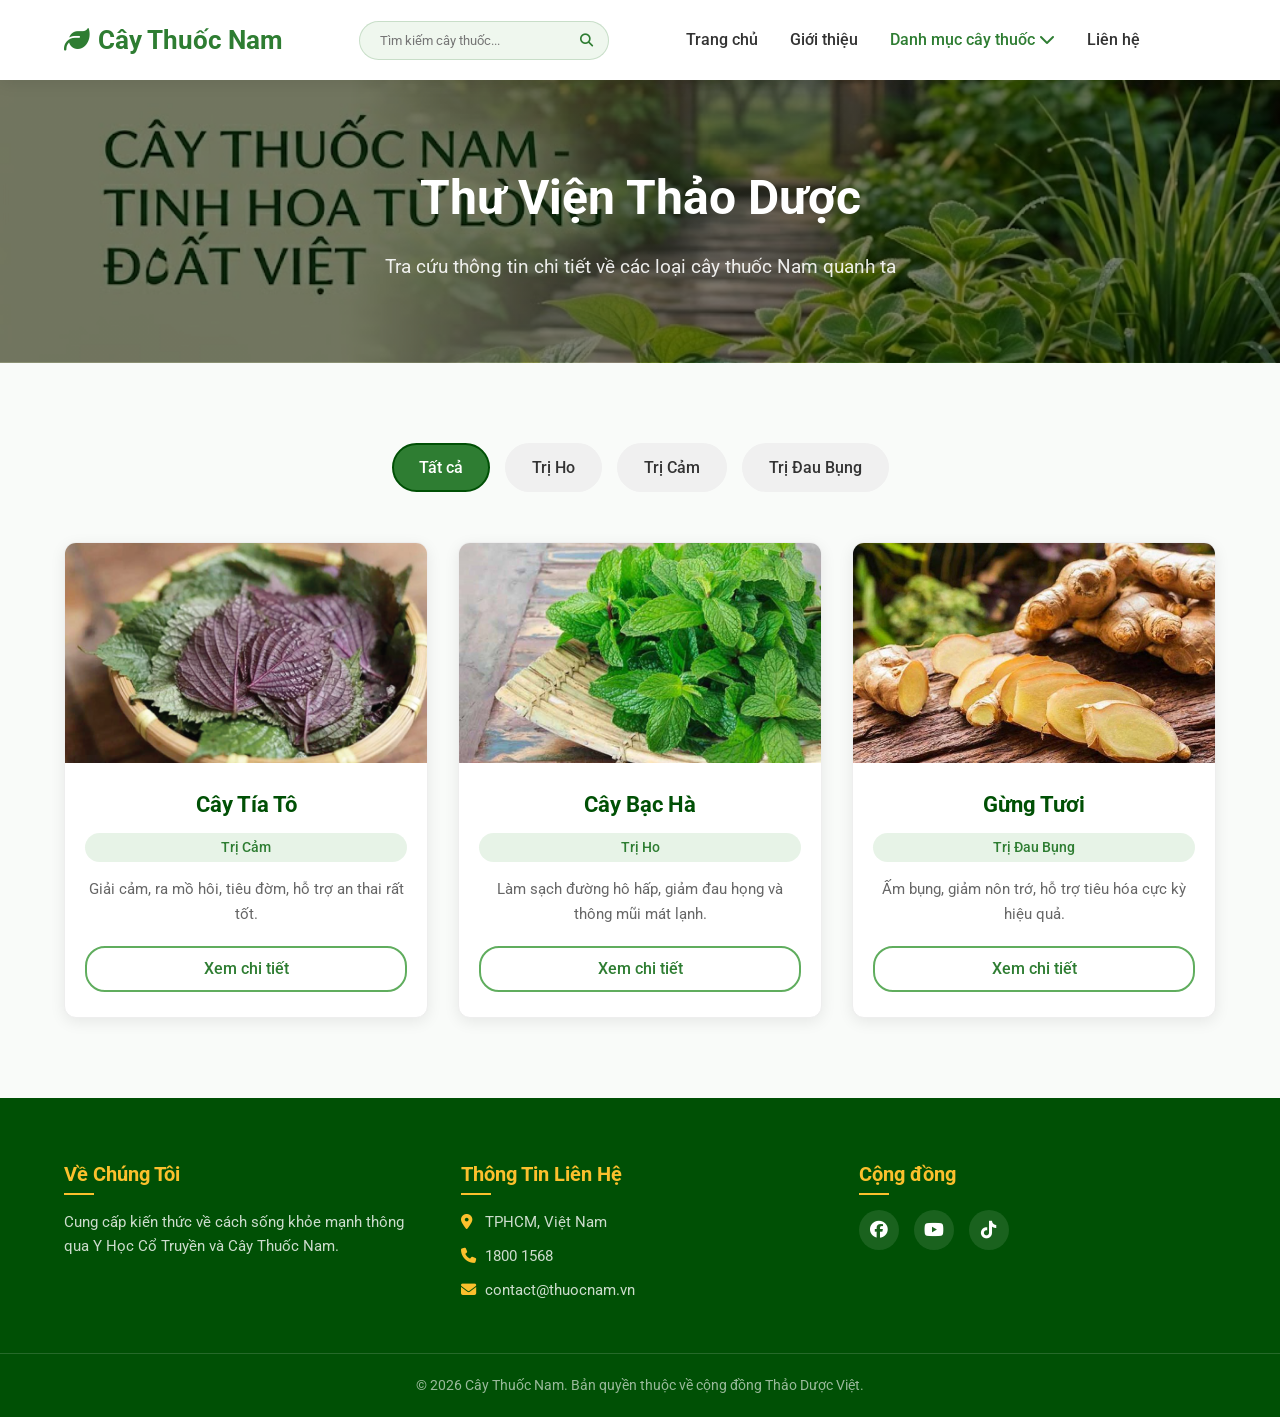
<file: html/danhmuc.html>
<!doctype html>
<html lang="vi">
  <head>
    <meta charset="UTF-8" />
    <meta name="viewport" content="width=device-width, initial-scale=1.0" />
    <meta
      name="description"
      content="Khám phá danh mục các loại cây thuốc Nam quý giá, được phân loại theo công dụng: trị ho, trị cảm, trị đau bụng và nhiều hơn nữa."
    />
    <title>Danh Mục Cây Thuốc - Cây Thuốc Nam</title>
    <link
      href="https://fonts.googleapis.com/css2?family=Roboto:wght@300;400;500;700&display=swap"
      rel="stylesheet"
    />
    <link
      rel="stylesheet"
      href="https://cdnjs.cloudflare.com/ajax/libs/font-awesome/6.4.0/css/all.min.css"
    />
    <link rel="stylesheet" href="../css/style.css" />
    <style>
      /* CSS riêng cho trang danh mục */
      .category-filter {
        display: flex;
        justify-content: center;
        gap: 15px;
        margin-bottom: 50px;
        flex-wrap: wrap;
      }

      .filter-btn {
        padding: 10px 25px;
        border-radius: 30px;
        background: #f0f0f0;
        color: var(--text-color);
        cursor: pointer;
        transition: var(--transition);
        font-weight: 500;
        border: 2px solid transparent;
      }

      .filter-btn:hover {
        background: var(--primary-light);
        color: white;
      }

      /* Logic lọc bằng Radio Hack */
      #filter-all:checked ~ .category-filter label[for="filter-all"],
      #filter-ho:checked ~ .category-filter label[for="filter-ho"],
      #filter-cam:checked ~ .category-filter label[for="filter-cam"],
      #filter-bung:checked ~ .category-filter label[for="filter-bung"] {
        background: var(--primary-color);
        color: white;
        border-color: var(--primary-dark);
      }

      .herb-grid .herb-card {
        display: block;
        animation: fadeIn 0.5s ease forwards;
      }

      /* Ẩn các card không thuộc category được chọn */
      #filter-ho:checked ~ .herb-grid .herb-card:not(.cat-ho),
      #filter-cam:checked ~ .herb-grid .herb-card:not(.cat-cam),
      #filter-bung:checked ~ .herb-grid .herb-card:not(.cat-bung) {
        display: none;
      }

      .category-section-title {
        position: relative;
        padding-left: 20px;
        margin: 60px 0 30px;
        color: var(--primary-dark);
        font-size: 1.8rem;
      }

      .category-section-title::before {
        content: "";
        position: absolute;
        left: 0;
        top: 50%;
        transform: translateY(-50%);
        width: 5px;
        height: 80%;
        background: var(--accent-color);
        border-radius: 5px;
      }
    </style>
  </head>

  <body>
    <!-- Header & Navigation (Pure CSS) -->
    <input type="checkbox" id="menu-toggle-cb" style="display: none" />
    <header class="header">
      <div class="container header-container">
        <div class="logo">
          <a href="../index.html">
            <h1><i class="fa-solid fa-leaf"></i> Cây Thuốc Nam</h1>
          </a>
        </div>

        <div class="search-box desktop-search">
          <input type="text" placeholder="Tìm kiếm cây thuốc..." />
          <button><i class="fa-solid fa-search"></i></button>
        </div>

        <label for="menu-toggle-cb" class="menu-toggle">
          <span class="bar"></span>
          <span class="bar"></span>
          <span class="bar"></span>
        </label>

        <nav class="nav">
          <ul>
            <li><a href="../index.html">Trang chủ</a></li>
            <li><a href="gioithieu.html">Giới thiệu</a></li>
            <li class="dropdown">
              <a href="danhmuc.html" style="color: var(--primary-color)"
                >Danh mục cây thuốc <i class="fa-solid fa-chevron-down"></i
              ></a>
              <ul class="dropdown-menu">
                <li><a href="danhmuc.html#tri-ho">Cây thuốc trị ho</a></li>
                <li><a href="danhmuc.html#tri-cam">Cây thuốc trị cảm</a></li>
                <li>
                  <a href="danhmuc.html#tri-dau-bung">Cây thuốc trị đau bụng</a>
                </li>
              </ul>
            </li>
            <li><a href="lienhe.html">Liên hệ</a></li>
          </ul>
        </nav>

        <label for="menu-toggle-cb" class="menu-overlay"></label>
      </div>
    </header>

    <!-- Hero Section -->
    <section
      class="about-hero"
      style="
        background:
          linear-gradient(rgba(0, 0, 0, 0.5), rgba(0, 0, 0, 0.5)),
          url(&quot;../images/banner1.png&quot;);
        background-size: cover;
        background-position: center;
        padding: 80px 20px;
        text-align: center;
        color: white;
      "
    >
      <div class="container">
        <h2 style="font-size: 3rem; margin-bottom: 15px">Thư Viện Thảo Dược</h2>
        <p style="font-size: 1.2rem; opacity: 0.9">
          Tra cứu thông tin chi tiết về các loại cây thuốc Nam quanh ta
        </p>
      </div>
    </section>

    <!-- Main Content -->
    <main class="container section-padding">
      <!-- Radio Buttons cho Filter (Hidden) -->
      <input
        type="radio"
        name="herb-filter"
        id="filter-all"
        checked
        style="display: none"
      />
      <input
        type="radio"
        name="herb-filter"
        id="filter-ho"
        style="display: none"
      />
      <input
        type="radio"
        name="herb-filter"
        id="filter-cam"
        style="display: none"
      />
      <input
        type="radio"
        name="herb-filter"
        id="filter-bung"
        style="display: none"
      />

      <div class="category-filter">
        <label for="filter-all" class="filter-btn">Tất cả</label>
        <label for="filter-ho" class="filter-btn">Trị Ho</label>
        <label for="filter-cam" class="filter-btn">Trị Cảm</label>
        <label for="filter-bung" class="filter-btn">Trị Đau Bụng</label>
      </div>

      <div class="herb-grid">
        <div class="herb-card cat-cam">
          <div class="herb-img">
            <img src="../images/hinh3.png" alt="Cây Tía Tô" />
          </div>
          <div class="herb-info">
            <h3>Cây Tía Tô</h3>
            <span class="tag">Trị Cảm</span>
            <p>Giải cảm, ra mồ hôi, tiêu đờm, hỗ trợ an thai rất tốt.</p>
            <a href="chitiet.html" class="btn-outline">Xem chi tiết</a>
          </div>
        </div>

        <!-- Nhóm Trị Ho -->
        <div class="herb-card cat-ho">
          <div class="herb-img">
            <img src="../images/hinh2.png" alt="Cây Bạc Hà" />
          </div>
          <div class="herb-info">
            <h3>Cây Bạc Hà</h3>
            <span class="tag">Trị Ho</span>
            <p>Làm sạch đường hô hấp, giảm đau họng và thông mũi mát lạnh.</p>
            <a href="bacha.html" class="btn-outline">Xem chi tiết</a>
          </div>
        </div>

        <!-- Nhóm Trị Đau Bụng -->
        <div class="herb-card cat-bung">
          <div class="herb-img">
            <img src="../images/hinh5.png" alt="Củ Gừng" />
          </div>
          <div class="herb-info">
            <h3>Gừng Tươi</h3>
            <span class="tag">Trị Đau Bụng</span>
            <p>Ấm bụng, giảm nôn trớ, hỗ trợ tiêu hóa cực kỳ hiệu quả.</p>
            <a href="gung.html" class="btn-outline">Xem chi tiết</a>
          </div>
        </div>
      </div>
    </main>

    <!-- Footer -->
    <footer id="contact" class="footer">
      <div class="container footer-content">
        <div class="footer-col">
          <h3>Về Chúng Tôi</h3>
          <p>
            Cung cấp kiến thức về cách sống khỏe mạnh thông qua Y Học Cổ Truyền
            và Cây Thuốc Nam.
          </p>
        </div>
        <div class="footer-col">
          <h3>Thông Tin Liên Hệ</h3>
          <p><i class="fa-solid fa-location-dot"></i> TPHCM, Việt Nam</p>
          <p><i class="fa-solid fa-phone"></i> 1800 1568</p>
          <p><i class="fa-solid fa-envelope"></i> contact@thuocnam.vn</p>
        </div>
        <div class="footer-col">
          <h3>Cộng đồng</h3>
          <div class="social-links">
            <a href="#"><i class="fa-brands fa-facebook"></i></a>
            <a href="#"><i class="fa-brands fa-youtube"></i></a>
            <a href="#"><i class="fa-brands fa-tiktok"></i></a>
          </div>
        </div>
      </div>
      <div class="footer-bottom">
        <p>
          &copy; 2026 Cây Thuốc Nam. Bản quyền thuộc về cộng đồng Thảo Dược
          Việt.
        </p>
      </div>
    </footer>
  </body>
</html>
</file>
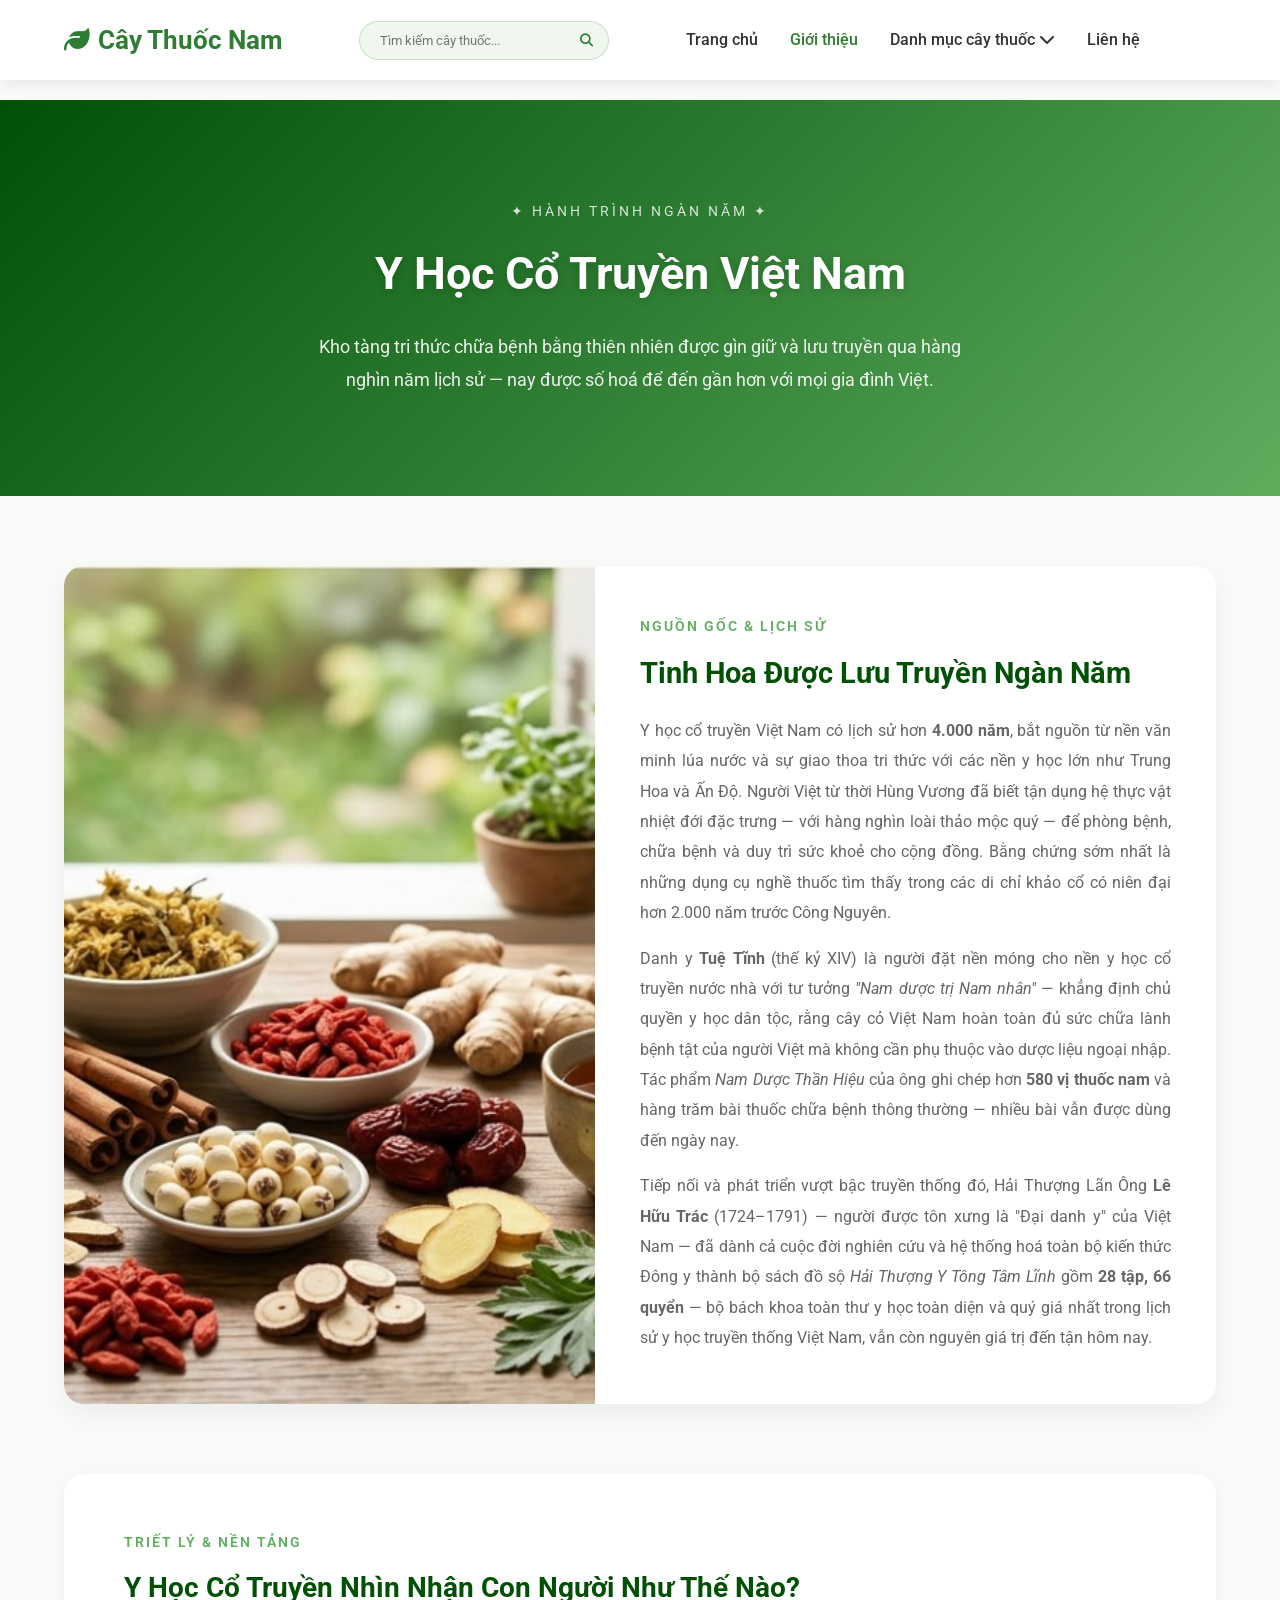
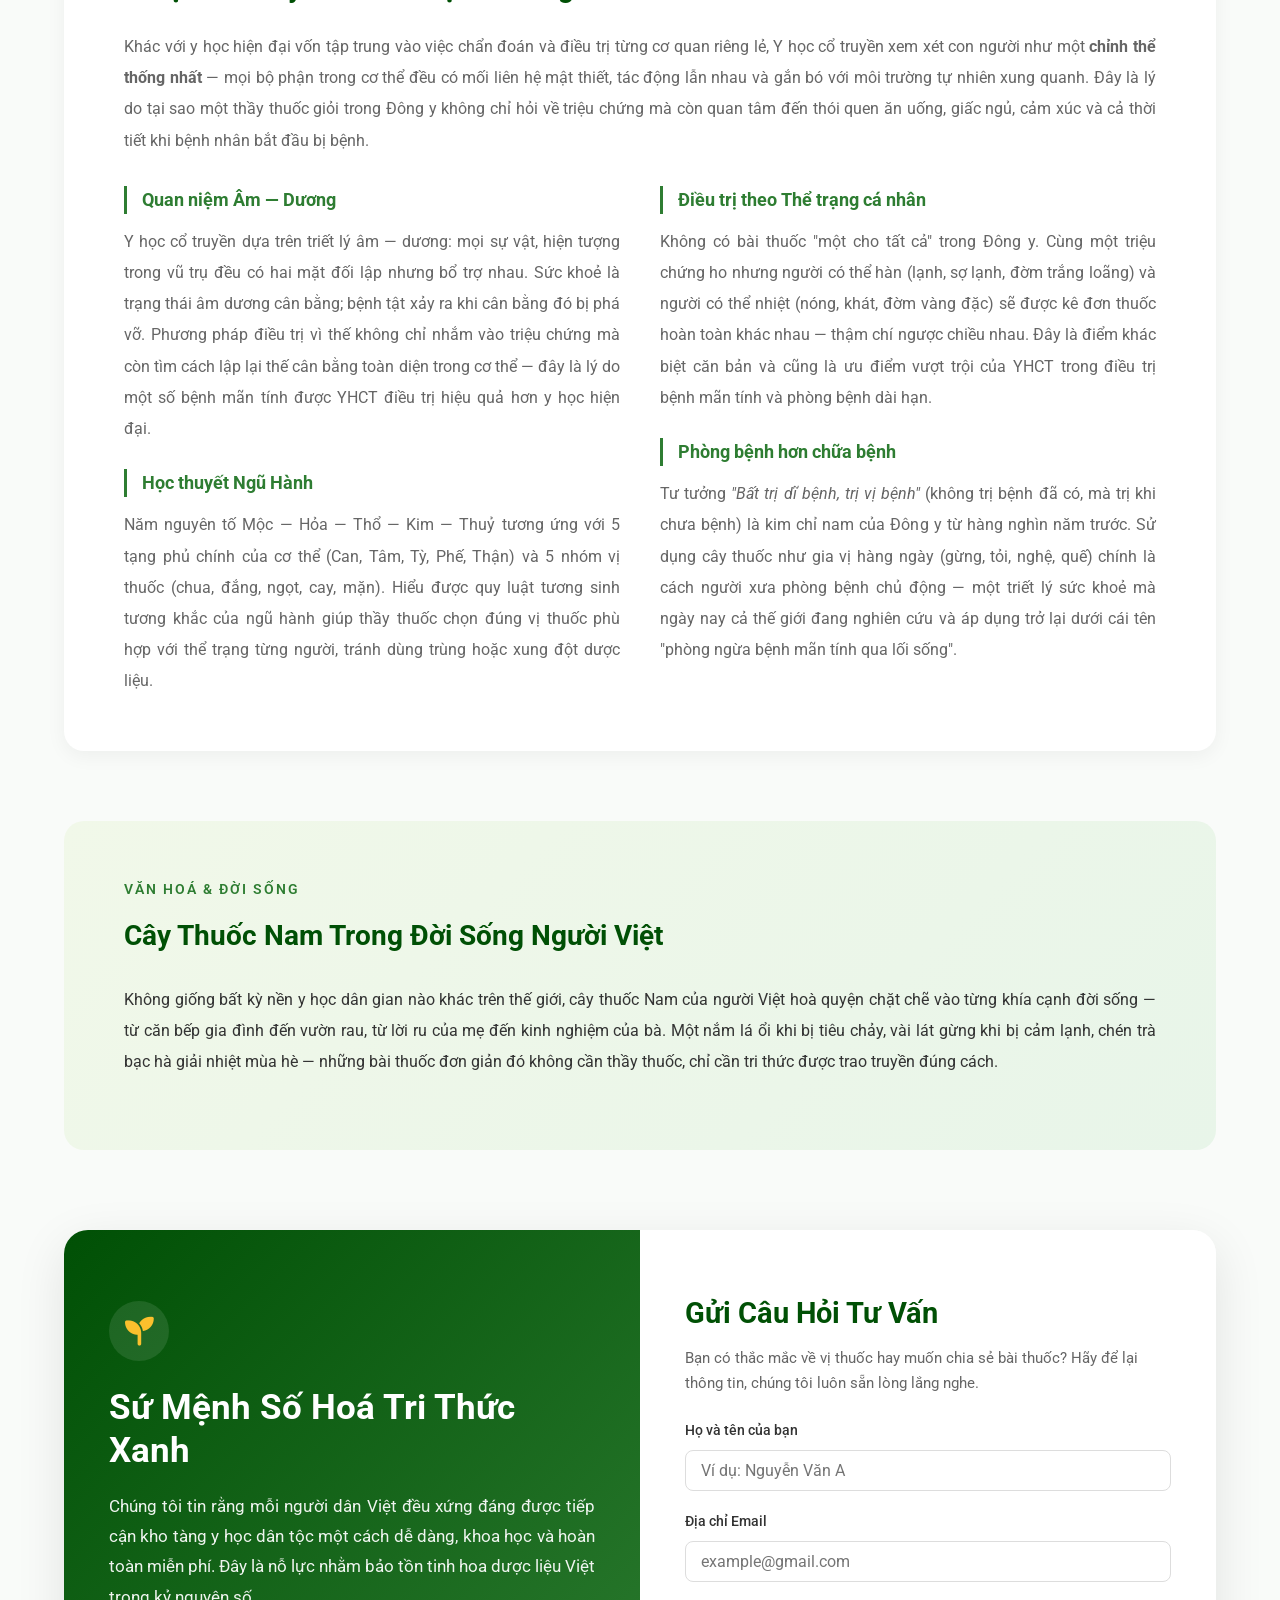
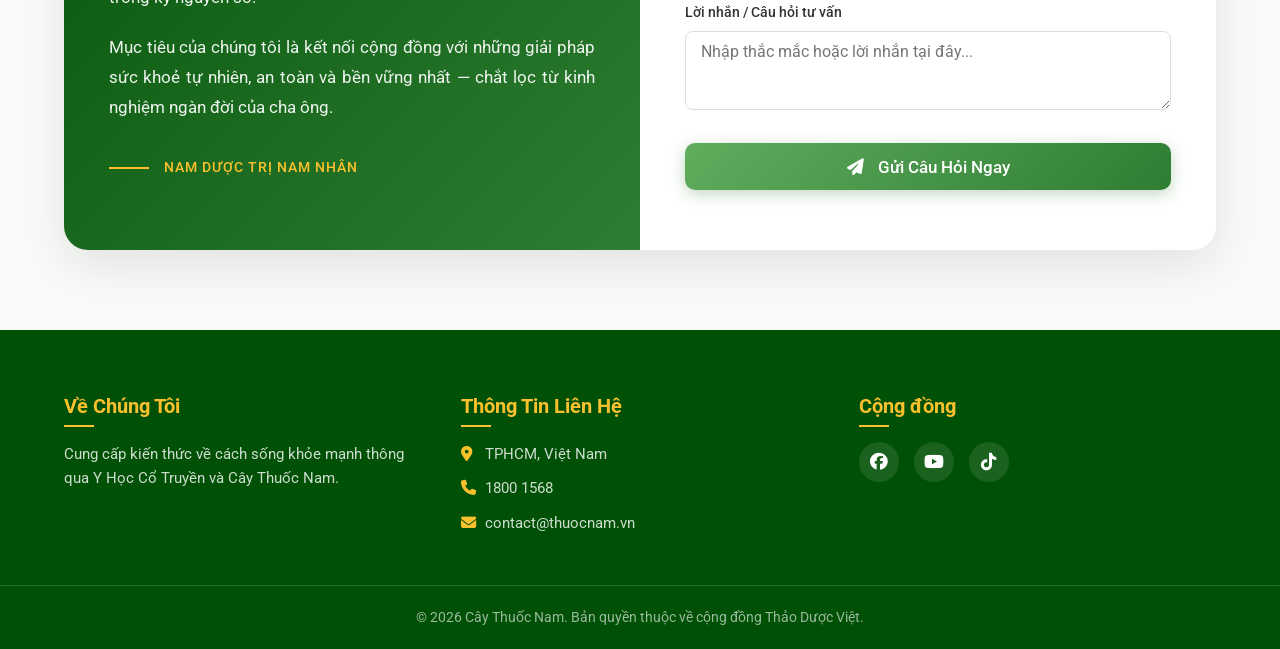
<file: html/gioithieu.html>
<!DOCTYPE html>
<html lang="vi">

<head>
    <meta charset="UTF-8">
    <meta name="viewport" content="width=device-width, initial-scale=1.0">
    <meta name="description"
        content="Trang giới thiệu chi tiết về Y Học Cổ Truyền và sứ mệnh lan toả các cây thuốc Nam trong việc hỗ trợ sức khoẻ tự nhiên của người Việt.">
    <title>Giới thiệu - Cây Thuốc Nam</title>
    <link href="https://fonts.googleapis.com/css2?family=Roboto:wght@300;400;500;700&display=swap" rel="stylesheet">
    <link rel="stylesheet" href="https://cdnjs.cloudflare.com/ajax/libs/font-awesome/6.4.0/css/all.min.css">
    <link rel="stylesheet" href="../css/style.css">
</head>

<body>
    <!-- Header & Navigation (Pure CSS) -->
    <input type="checkbox" id="menu-toggle-cb" style="display: none;">
    <header class="header">
        <div class="container header-container">
            <div class="logo">
                <a href="../index.html">
                    <h1><i class="fa-solid fa-leaf"></i> Cây Thuốc Nam</h1>
                </a>
            </div>

            <div class="search-box desktop-search">
                <input type="text" placeholder="Tìm kiếm cây thuốc...">
                <button><i class="fa-solid fa-search"></i></button>
            </div>

            <!-- Hamburger Icon -->
            <label for="menu-toggle-cb" class="menu-toggle">
                <span class="bar"></span>
                <span class="bar"></span>
                <span class="bar"></span>
            </label>

            <nav class="nav">
                <ul>
                    <li><a href="../index.html">Trang chủ</a></li>
                    <li><a href="gioithieu.html" style="color:var(--primary-color)">Giới thiệu</a></li>
                    <li class="dropdown">
                        <a href="../index.html#categories">Danh mục cây thuốc <i class="fa-solid fa-chevron-down"></i></a>
                        <ul class="dropdown-menu">
                            <li><a href="../index.html#tri-ho">Cây thuốc trị ho</a></li>
                            <li><a href="../index.html#tri-cam">Cây thuốc trị cảm</a></li>
                            <li><a href="../index.html#tri-dau-bung">Cây thuốc trị đau bụng</a></li>
                        </ul>
                    </li>
                    <li><a href="lienhe.html">Liên hệ</a></li>
                </ul>
            </nav>

            <label for="menu-toggle-cb" class="menu-overlay"></label>
        </div>
    </header>

    <!-- Hero Banner -->
    <section class="about-hero fade-in" style="background: linear-gradient(135deg, var(--primary-dark), var(--primary-color), var(--primary-light)); padding: 100px 20px; text-align: center; margin-top: 20px;">
        <div class="container">
            <p style="color: rgba(255,255,255,0.8); letter-spacing: 3px; font-size: 0.9rem; text-transform: uppercase; margin-bottom: 15px;">✦ Hành Trình Ngàn Năm ✦</p>
            <h2 style="font-size: 2.8rem; color: #fff; margin-bottom: 20px; font-weight: 700; text-shadow: 0 2px 10px rgba(0,0,0,0.2);">Y Học Cổ Truyền Việt Nam</h2>
            <p style="font-size: 1.15rem; color: rgba(255,255,255,0.9); max-width: 650px; margin: 0 auto; line-height: 1.8;">
                Kho tàng tri thức chữa bệnh bằng thiên nhiên được gìn giữ và lưu truyền qua hàng nghìn năm lịch sử — nay được số hoá để đến gần hơn với mọi gia đình Việt.
            </p>
        </div>
    </section>

    <!-- Section 1: Ảnh + Văn bản -->
    <section class="container fade-in" style="margin: 70px auto;">
        <div style="display: flex; flex-wrap: wrap; align-items: stretch; background: var(--white); border-radius: 20px; box-shadow: 0 10px 30px rgba(0,0,0,0.06); overflow: hidden;">
            <div style="flex: 1; min-width: 320px;">
                <img src="../images/gioithieu.png" alt="Thảo mộc Cổ Truyền" style="width: 100%; height: 100%; object-fit: cover; min-height: 420px; display: block;">
            </div>
            <div style="flex: 1; min-width: 320px; padding: 50px 45px; display: flex; flex-direction: column; justify-content: center;">
                <span style="color: var(--primary-light); font-size: 0.85rem; font-weight: 600; letter-spacing: 2px; text-transform: uppercase;">Nguồn Gốc & Lịch Sử</span>
                <h3 style="color: var(--primary-dark); font-size: 1.8rem; margin: 12px 0 20px;">Tinh Hoa Được Lưu Truyền Ngàn Năm</h3>
                <p style="margin-bottom: 15px; text-align: justify; line-height: 1.9; color: var(--text-light);">Y học cổ truyền Việt Nam có lịch sử hơn <b>4.000 năm</b>, bắt nguồn từ nền văn minh lúa nước và sự giao thoa tri thức với các nền y học lớn như Trung Hoa và Ấn Độ. Người Việt từ thời Hùng Vương đã biết tận dụng hệ thực vật nhiệt đới đặc trưng — với hàng nghìn loài thảo mộc quý — để phòng bệnh, chữa bệnh và duy trì sức khoẻ cho cộng đồng. Bằng chứng sớm nhất là những dụng cụ nghề thuốc tìm thấy trong các di chỉ khảo cổ có niên đại hơn 2.000 năm trước Công Nguyên.</p>
                <p style="margin-bottom: 15px; text-align: justify; line-height: 1.9; color: var(--text-light);">Danh y <b>Tuệ Tĩnh</b> (thế kỷ XIV) là người đặt nền móng cho nền y học cổ truyền nước nhà với tư tưởng <i>"Nam dược trị Nam nhân"</i> — khẳng định chủ quyền y học dân tộc, rằng cây cỏ Việt Nam hoàn toàn đủ sức chữa lành bệnh tật của người Việt mà không cần phụ thuộc vào dược liệu ngoại nhập. Tác phẩm <i>Nam Dược Thần Hiệu</i> của ông ghi chép hơn <b>580 vị thuốc nam</b> và hàng trăm bài thuốc chữa bệnh thông thường — nhiều bài vẫn được dùng đến ngày nay.</p>
                <p style="text-align: justify; line-height: 1.9; color: var(--text-light);">Tiếp nối và phát triển vượt bậc truyền thống đó, Hải Thượng Lãn Ông <b>Lê Hữu Trác</b> (1724–1791) — người được tôn xưng là "Đại danh y" của Việt Nam — đã dành cả cuộc đời nghiên cứu và hệ thống hoá toàn bộ kiến thức Đông y thành bộ sách đồ sộ <i>Hải Thượng Y Tông Tâm Lĩnh</i> gồm <b>28 tập, 66 quyển</b> — bộ bách khoa toàn thư y học toàn diện và quý giá nhất trong lịch sử y học truyền thống Việt Nam, vẫn còn nguyên giá trị đến tận hôm nay.</p>
            </div>
        </div>
    </section>

    <!-- Section 1b: Triết lý Y học cổ truyền -->
    <section class="container fade-in" style="margin-bottom: 70px;">
        <div style="background: var(--white); border-radius: 20px; padding: 55px 60px; box-shadow: 0 5px 20px rgba(0,0,0,0.05);">
            <span style="color: var(--primary-light); font-size: 0.85rem; font-weight: 600; letter-spacing: 2px; text-transform: uppercase;">Triết lý &amp; Nền tảng</span>
            <h3 style="color: var(--primary-dark); font-size: 1.75rem; margin: 12px 0 20px;">Y Học Cổ Truyền Nhìn Nhận Con Người Như Thế Nào?</h3>
            <p style="margin-bottom: 30px; line-height: 1.95; color: var(--text-light); text-align: justify;">Khác với y học hiện đại vốn tập trung vào việc chẩn đoán và điều trị từng cơ quan riêng lẻ, Y học cổ truyền xem xét con người như một <b>chỉnh thể thống nhất</b> — mọi bộ phận trong cơ thể đều có mối liên hệ mật thiết, tác động lẫn nhau và gắn bó với môi trường tự nhiên xung quanh. Đây là lý do tại sao một thầy thuốc giỏi trong Đông y không chỉ hỏi về triệu chứng mà còn quan tâm đến thói quen ăn uống, giấc ngủ, cảm xúc và cả thời tiết khi bệnh nhân bắt đầu bị bệnh.</p>
            <div style="display: grid; grid-template-columns: 1fr 1fr; gap: 40px; flex-wrap: wrap;">
                <div>
                    <h4 style="color: var(--primary-color); font-size: 1.1rem; margin-bottom: 12px; border-left: 3px solid var(--primary-color); padding-left: 15px;">Quan niệm Âm — Dương</h4>
                    <p style="line-height: 1.95; color: var(--text-light); text-align: justify; margin-bottom: 25px;">Y học cổ truyền dựa trên triết lý âm — dương: mọi sự vật, hiện tượng trong vũ trụ đều có hai mặt đối lập nhưng bổ trợ nhau. Sức khoẻ là trạng thái âm dương cân bằng; bệnh tật xảy ra khi cân bằng đó bị phá vỡ. Phương pháp điều trị vì thế không chỉ nhắm vào triệu chứng mà còn tìm cách lập lại thế cân bằng toàn diện trong cơ thể — đây là lý do một số bệnh mãn tính được YHCT điều trị hiệu quả hơn y học hiện đại.</p>
                    <h4 style="color: var(--primary-color); font-size: 1.1rem; margin-bottom: 12px; border-left: 3px solid var(--primary-color); padding-left: 15px;">Học thuyết Ngũ Hành</h4>
                    <p style="line-height: 1.95; color: var(--text-light); text-align: justify;">Năm nguyên tố Mộc — Hỏa — Thổ — Kim — Thuỷ tương ứng với 5 tạng phủ chính của cơ thể (Can, Tâm, Tỳ, Phế, Thận) và 5 nhóm vị thuốc (chua, đắng, ngọt, cay, mặn). Hiểu được quy luật tương sinh tương khắc của ngũ hành giúp thầy thuốc chọn đúng vị thuốc phù hợp với thể trạng từng người, tránh dùng trùng hoặc xung đột dược liệu.</p>
                </div>
                <div>
                    <h4 style="color: var(--primary-color); font-size: 1.1rem; margin-bottom: 12px; border-left: 3px solid var(--primary-color); padding-left: 15px;">Điều trị theo Thể trạng cá nhân</h4>
                    <p style="line-height: 1.95; color: var(--text-light); text-align: justify; margin-bottom: 25px;">Không có bài thuốc "một cho tất cả" trong Đông y. Cùng một triệu chứng ho nhưng người có thể hàn (lạnh, sợ lạnh, đờm trắng loãng) và người có thể nhiệt (nóng, khát, đờm vàng đặc) sẽ được kê đơn thuốc hoàn toàn khác nhau — thậm chí ngược chiều nhau. Đây là điểm khác biệt căn bản và cũng là ưu điểm vượt trội của YHCT trong điều trị bệnh mãn tính và phòng bệnh dài hạn.</p>
                    <h4 style="color: var(--primary-color); font-size: 1.1rem; margin-bottom: 12px; border-left: 3px solid var(--primary-color); padding-left: 15px;">Phòng bệnh hơn chữa bệnh</h4>
                    <p style="line-height: 1.95; color: var(--text-light); text-align: justify;">Tư tưởng <i>"Bất trị dĩ bệnh, trị vị bệnh"</i> (không trị bệnh đã có, mà trị khi chưa bệnh) là kim chỉ nam của Đông y từ hàng nghìn năm trước. Sử dụng cây thuốc như gia vị hàng ngày (gừng, tỏi, nghệ, quế) chính là cách người xưa phòng bệnh chủ động — một triết lý sức khoẻ mà ngày nay cả thế giới đang nghiên cứu và áp dụng trở lại dưới cái tên "phòng ngừa bệnh mãn tính qua lối sống".</p>
                </div>
            </div>
        </div>
    </section>

    <!-- Section 1c: Cây thuốc trong đời sống người Việt -->
    <section class="container fade-in" style="margin-bottom: 70px;">
        <div style="background: linear-gradient(135deg, #f1f8e9, #e8f5e9); border-radius: 20px; padding: 55px 60px;">
            <span style="color: var(--primary-color); font-size: 0.85rem; font-weight: 600; letter-spacing: 2px; text-transform: uppercase;">Văn hoá &amp; Đời sống</span>
            <h3 style="color: var(--primary-dark); font-size: 1.75rem; margin: 12px 0 25px;">Cây Thuốc Nam Trong Đời Sống Người Việt</h3>
            <p style="margin-bottom: 18px; text-align: justify; line-height: 1.95; color: var(--text-color);">Không giống bất kỳ nền y học dân gian nào khác trên thế giới, cây thuốc Nam của người Việt hoà quyện chặt chẽ vào từng khía cạnh đời sống — từ căn bếp gia đình đến vườn rau, từ lời ru của mẹ đến kinh nghiệm của bà. Một nắm lá ổi khi bị tiêu chảy, vài lát gừng khi bị cảm lạnh, chén trà bạc hà giải nhiệt mùa hè — những bài thuốc đơn giản đó không cần thầy thuốc, chỉ cần tri thức được trao truyền đúng cách.</p>
        </div>
    </section>

    <!-- Section 5: Sứ mệnh & Liên hệ tích hợp -->
    <section class="container fade-in" style="margin: 80px auto;">
        <div class="contact-wrapper" style="overflow: hidden; padding: 0; gap: 0; border-radius: 24px; box-shadow: 0 15px 50px rgba(0,0,0,0.1);">
            
            <!-- Cột trái: Văn bản Sứ mệnh -->
            <div style="background: linear-gradient(135deg, var(--primary-dark), var(--primary-color)); padding: 60px 45px; color: #fff; display: flex; flex-direction: column; justify-content: center;">
                <div style="width: 60px; height: 60px; background: rgba(255,255,255,0.1); border-radius: 50%; display: flex; align-items: center; justify-content: center; margin-bottom: 25px;">
                    <i class="fa-solid fa-seedling" style="font-size: 1.8rem; color: var(--accent-color);"></i>
                </div>
                <h3 style="font-size: 2.2rem; margin-bottom: 20px; font-weight: 700; line-height: 1.2;">Sứ Mệnh Số Hoá Tri Thức Xanh</h3>
                <p style="margin-bottom: 20px; line-height: 1.8; font-size: 1.05rem; opacity: 0.93; text-align: justify;">
                    Chúng tôi tin rằng mỗi người dân Việt đều xứng đáng được tiếp cận kho tàng y học dân tộc một cách dễ dàng, khoa học và hoàn toàn miễn phí. Đây là nỗ lực nhằm bảo tồn tinh hoa dược liệu Việt trong kỷ nguyên số.
                </p>
                <p style="line-height: 1.8; font-size: 1.05rem; opacity: 0.93; text-align: justify;">
                    Mục tiêu của chúng tôi là kết nối cộng đồng với những giải pháp sức khoẻ tự nhiên, an toàn và bền vững nhất — chắt lọc từ kinh nghiệm ngàn đời của cha ông.
                </p>
                <div style="margin-top: 35px; display: flex; align-items: center; gap: 15px;">
                    <span style="width: 40px; height: 2px; background: var(--accent-color);"></span>
                    <span style="font-weight: 500; letter-spacing: 1px; text-transform: uppercase; font-size: 0.85rem; color: var(--accent-color);">Nam dược trị Nam nhân</span>
                </div>
            </div>

            <!-- Cột phải: Form liên hệ -->
            <div style="padding: 60px 45px; background: #fff;">
                <h3 style="color: var(--primary-dark); font-size: 1.8rem; margin-bottom: 10px;">Gửi Câu Hỏi Tư Vấn</h3>
                <p style="color: var(--text-light); margin-bottom: 25px; font-size: 0.95rem;">Bạn có thắc mắc về vị thuốc hay muốn chia sẻ bài thuốc? Hãy để lại thông tin, chúng tôi luôn sẵn lòng lắng nghe.</p>

                <div id="m-form-success" class="success-message-static">
                    <i class="fa-solid fa-circle-check" style="margin-right: 10px;"></i>
                    <b>Gửi thành công!</b> Chúng tôi sẽ phản hồi sớm nhất có thể.
                </div>
                <form id="mission-contact-form" action="#m-form-success">
                    <div class="form-group">
                        <label for="m-name" style="font-size: 0.85rem; color: var(--text-color);">Họ và tên của bạn</label>
                        <input type="text" id="m-name" placeholder="Ví dụ: Nguyễn Văn A" required style="padding: 10px 15px;">
                    </div>
                    <div class="form-group">
                        <label for="m-email" style="font-size: 0.85rem; color: var(--text-color);">Địa chỉ Email</label>
                        <input type="email" id="m-email" placeholder="example@gmail.com" required style="padding: 10px 15px;">
                    </div>
                    <div class="form-group">
                        <label for="m-message" style="font-size: 0.85rem; color: var(--text-color);">Lời nhắn / Câu hỏi tư vấn</label>
                        <textarea id="m-message" rows="3" placeholder="Nhập thắc mắc hoặc lời nhắn tại đây..." required style="padding: 10px 15px;"></textarea>
                    </div>
                    <button type="submit" class="btn" style="width: 100%; padding: 0.85rem; font-size: 1.05rem; border-radius: 10px; margin-top: 5px;">
                        <i class="fa-solid fa-paper-plane" style="margin-right: 10px;"></i> Gửi Câu Hỏi Ngay
                    </button>
                </form>
            </div>
        </div>
    </section>

    <!-- Footer -->
    <footer id="contact" class="footer">
        <div class="container footer-content fade-in">
            <div class="footer-col">
                <h3>Về Chúng Tôi</h3>
                <p>Cung cấp kiến thức về cách sống khỏe mạnh thông qua Y Học Cổ Truyền và Cây Thuốc Nam.</p>
            </div>
            <div class="footer-col">
                <h3>Thông Tin Liên Hệ</h3>
                <p><i class="fa-solid fa-location-dot"></i> TPHCM, Việt Nam</p>
                <p><i class="fa-solid fa-phone"></i> 1800 1568</p>
                <p><i class="fa-solid fa-envelope"></i> contact@thuocnam.vn</p>
            </div>
            <div class="footer-col">
                <h3>Cộng đồng</h3>
                <div class="social-links">
                    <a href="#"><i class="fa-brands fa-facebook"></i></a>
                    <a href="#"><i class="fa-brands fa-youtube"></i></a>
                    <a href="#"><i class="fa-brands fa-tiktok"></i></a>
                </div>
            </div>
        </div>
        <div class="footer-bottom">
            <p>&copy; 2026 Cây Thuốc Nam. Bản quyền thuộc về cộng đồng Thảo Dược Việt.</p>
        </div>
    </footer>
</body>
</html>
</file>
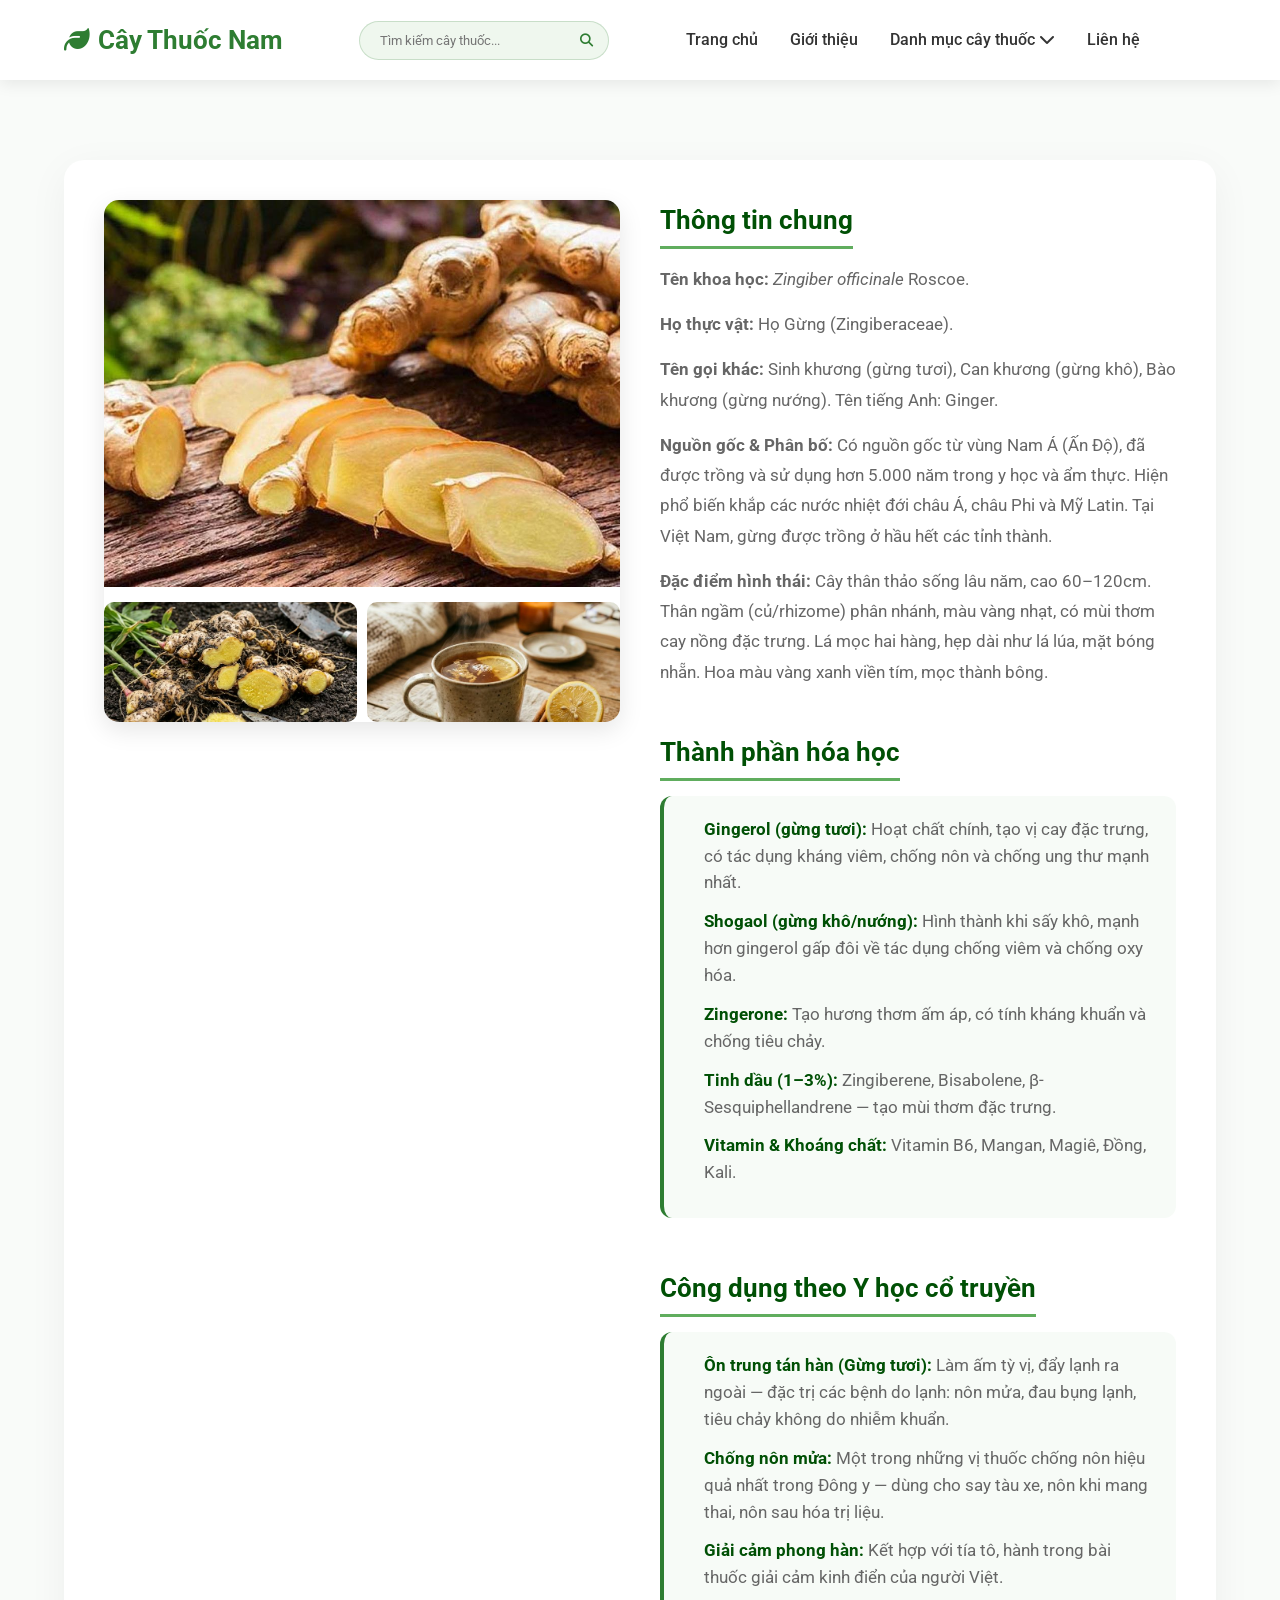
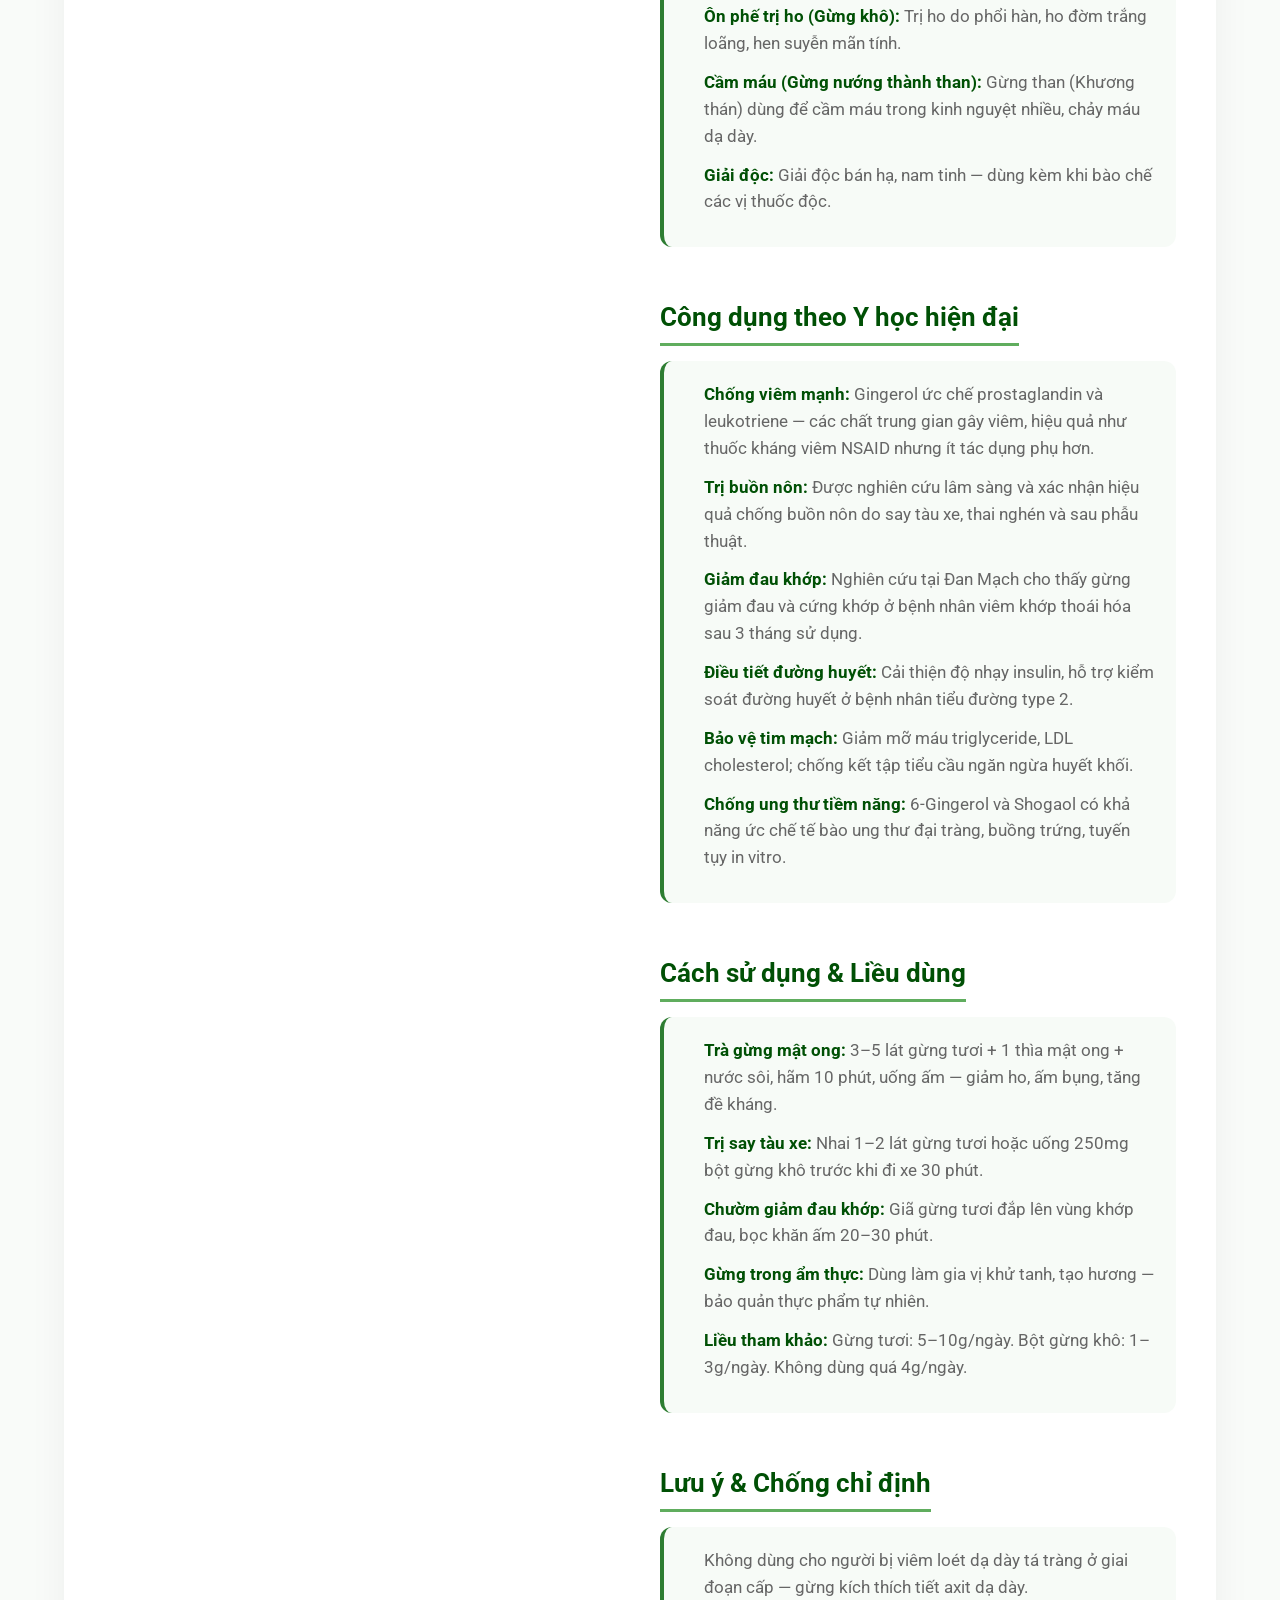
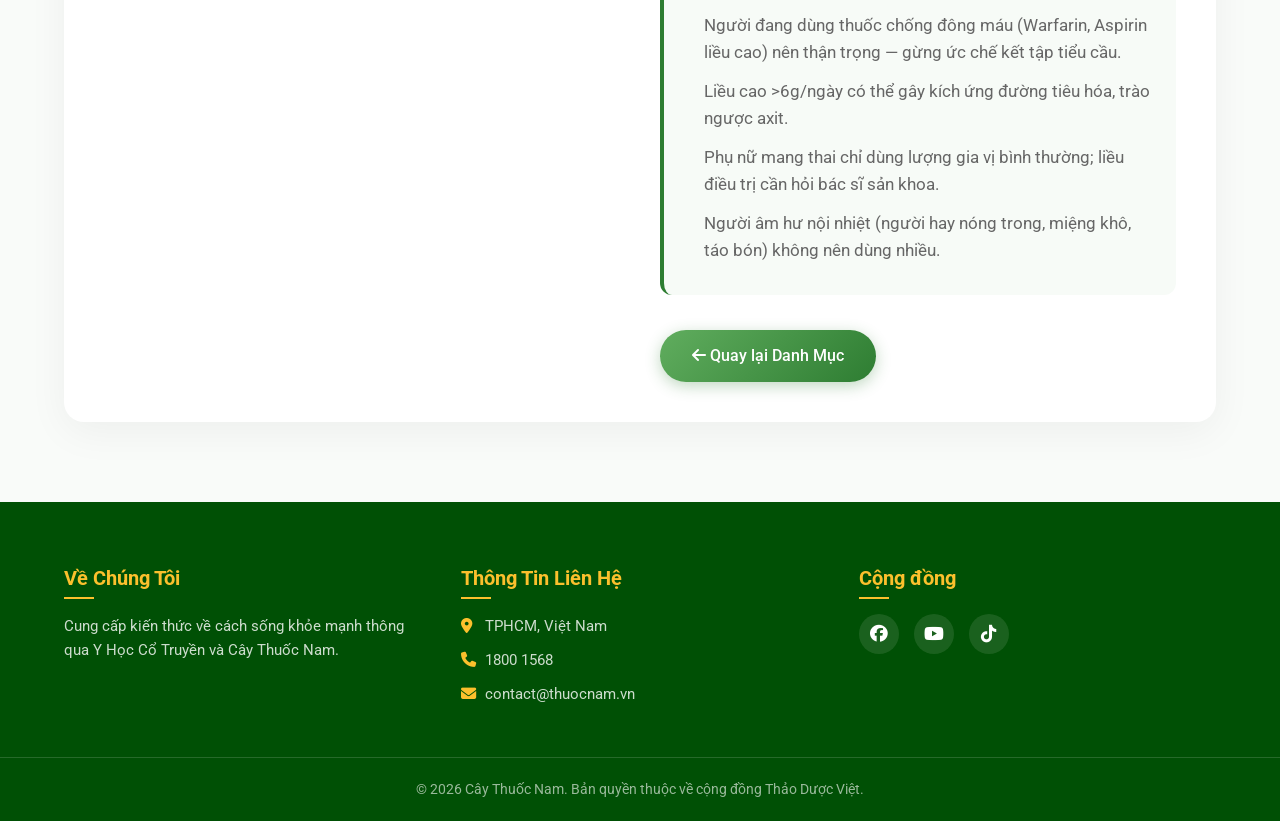
<file: html/gung.html>
<!DOCTYPE html>
<html lang="vi">
<head>
    <meta charset="UTF-8">
    <meta name="viewport" content="width=device-width, initial-scale=1.0">
    <title>Chi tiết cây thuốc - Gừng</title>
    <link href="https://fonts.googleapis.com/css2?family=Roboto:wght@300;400;500;700&display=swap" rel="stylesheet">
    <link rel="stylesheet" href="https://cdnjs.cloudflare.com/ajax/libs/font-awesome/6.4.0/css/all.min.css">
    <link rel="stylesheet" href="../css/style.css">
</head>
<body>
    <!-- Header & Navigation (Pure CSS) -->
    <input type="checkbox" id="menu-toggle-cb" style="display: none;">
    <header class="header">
        <div class="container header-container">
            <div class="logo">
                <a href="../index.html">
                    <h1><i class="fa-solid fa-leaf"></i> Cây Thuốc Nam</h1>
                </a>
            </div>

            <div class="search-box desktop-search">
                <input type="text" placeholder="Tìm kiếm cây thuốc...">
                <button><i class="fa-solid fa-search"></i></button>
            </div>

            <label for="menu-toggle-cb" class="menu-toggle">
                <span class="bar"></span>
                <span class="bar"></span>
                <span class="bar"></span>
            </label>

            <nav class="nav">
                <ul>
                    <li><a href="../index.html">Trang chủ</a></li>
                    <li><a href="gioithieu.html">Giới thiệu</a></li>
                    <li class="dropdown">
                        <a href="../index.html#categories">Danh mục cây thuốc <i class="fa-solid fa-chevron-down"></i></a>
                        <ul class="dropdown-menu">
                            <li><a href="../index.html#tri-ho">Cây thuốc trị ho</a></li>
                            <li><a href="../index.html#tri-cam">Cây thuốc trị cảm</a></li>
                            <li><a href="../index.html#tri-dau-bung">Cây thuốc trị đau bụng</a></li>
                        </ul>
                    </li>
                    <li><a href="lienhe.html">Liên hệ</a></li>
                </ul>
            </nav>

            <label for="menu-toggle-cb" class="menu-overlay"></label>
        </div>
    </header>

    <section class="container section-padding fade-in" style="min-height: 60vh;">
        <div class="detail-wrapper">
            <div class="detail-image">
                <img src="../images/hinh5.png" alt="Củ Gừng">
                <div style="display: grid; grid-template-columns: 1fr 1fr; gap: 10px; margin-top: 15px;">
                    <img src="../images/gung1.png" alt="Củ Gừng tươi" style="border-radius: 10px; height: 120px; width: 100%; object-fit: cover;">
                    <img src="../images/gung2.png" alt="Trà Gừng ấm" style="border-radius: 10px; height: 120px; width: 100%; object-fit: cover;">
                </div>
            </div>
            <div class="detail-content">
                <h3>Thông tin chung</h3>
                <p><b>Tên khoa học:</b> <i>Zingiber officinale</i> Roscoe.</p>
                <p><b>Họ thực vật:</b> Họ Gừng (Zingiberaceae).</p>
                <p><b>Tên gọi khác:</b> Sinh khương (gừng tươi), Can khương (gừng khô), Bào khương (gừng nướng). Tên tiếng Anh: Ginger.</p>
                <p><b>Nguồn gốc & Phân bố:</b> Có nguồn gốc từ vùng Nam Á (Ấn Độ), đã được trồng và sử dụng hơn 5.000 năm trong y học và ẩm thực. Hiện phổ biến khắp các nước nhiệt đới châu Á, châu Phi và Mỹ Latin. Tại Việt Nam, gừng được trồng ở hầu hết các tỉnh thành.</p>
                <p><b>Đặc điểm hình thái:</b> Cây thân thảo sống lâu năm, cao 60–120cm. Thân ngầm (củ/rhizome) phân nhánh, màu vàng nhạt, có mùi thơm cay nồng đặc trưng. Lá mọc hai hàng, hẹp dài như lá lúa, mặt bóng nhẵn. Hoa màu vàng xanh viền tím, mọc thành bông.</p>

                <h3>Thành phần hóa học</h3>
                <ul class="detail-list">
                    <li><b>Gingerol (gừng tươi):</b> Hoạt chất chính, tạo vị cay đặc trưng, có tác dụng kháng viêm, chống nôn và chống ung thư mạnh nhất.</li>
                    <li><b>Shogaol (gừng khô/nướng):</b> Hình thành khi sấy khô, mạnh hơn gingerol gấp đôi về tác dụng chống viêm và chống oxy hóa.</li>
                    <li><b>Zingerone:</b> Tạo hương thơm ấm áp, có tính kháng khuẩn và chống tiêu chảy.</li>
                    <li><b>Tinh dầu (1–3%):</b> Zingiberene, Bisabolene, β-Sesquiphellandrene — tạo mùi thơm đặc trưng.</li>
                    <li><b>Vitamin & Khoáng chất:</b> Vitamin B6, Mangan, Magiê, Đồng, Kali.</li>
                </ul>

                <h3>Công dụng theo Y học cổ truyền</h3>
                <ul class="detail-list">
                    <li><b>Ôn trung tán hàn (Gừng tươi):</b> Làm ấm tỳ vị, đẩy lạnh ra ngoài — đặc trị các bệnh do lạnh: nôn mửa, đau bụng lạnh, tiêu chảy không do nhiễm khuẩn.</li>
                    <li><b>Chống nôn mửa:</b> Một trong những vị thuốc chống nôn hiệu quả nhất trong Đông y — dùng cho say tàu xe, nôn khi mang thai, nôn sau hóa trị liệu.</li>
                    <li><b>Giải cảm phong hàn:</b> Kết hợp với tía tô, hành trong bài thuốc giải cảm kinh điển của người Việt.</li>
                    <li><b>Ôn phế trị ho (Gừng khô):</b> Trị ho do phổi hàn, ho đờm trắng loãng, hen suyễn mãn tính.</li>
                    <li><b>Cầm máu (Gừng nướng thành than):</b> Gừng than (Khương thán) dùng để cầm máu trong kinh nguyệt nhiều, chảy máu dạ dày.</li>
                    <li><b>Giải độc:</b> Giải độc bán hạ, nam tinh — dùng kèm khi bào chế các vị thuốc độc.</li>
                </ul>

                <h3>Công dụng theo Y học hiện đại</h3>
                <ul class="detail-list">
                    <li><b>Chống viêm mạnh:</b> Gingerol ức chế prostaglandin và leukotriene — các chất trung gian gây viêm, hiệu quả như thuốc kháng viêm NSAID nhưng ít tác dụng phụ hơn.</li>
                    <li><b>Trị buồn nôn:</b> Được nghiên cứu lâm sàng và xác nhận hiệu quả chống buồn nôn do say tàu xe, thai nghén và sau phẫu thuật.</li>
                    <li><b>Giảm đau khớp:</b> Nghiên cứu tại Đan Mạch cho thấy gừng giảm đau và cứng khớp ở bệnh nhân viêm khớp thoái hóa sau 3 tháng sử dụng.</li>
                    <li><b>Điều tiết đường huyết:</b> Cải thiện độ nhạy insulin, hỗ trợ kiểm soát đường huyết ở bệnh nhân tiểu đường type 2.</li>
                    <li><b>Bảo vệ tim mạch:</b> Giảm mỡ máu triglyceride, LDL cholesterol; chống kết tập tiểu cầu ngăn ngừa huyết khối.</li>
                    <li><b>Chống ung thư tiềm năng:</b> 6-Gingerol và Shogaol có khả năng ức chế tế bào ung thư đại tràng, buồng trứng, tuyến tụy in vitro.</li>
                </ul>

                <h3>Cách sử dụng & Liều dùng</h3>
                <ul class="detail-list">
                    <li><b>Trà gừng mật ong:</b> 3–5 lát gừng tươi + 1 thìa mật ong + nước sôi, hãm 10 phút, uống ấm — giảm ho, ấm bụng, tăng đề kháng.</li>
                    <li><b>Trị say tàu xe:</b> Nhai 1–2 lát gừng tươi hoặc uống 250mg bột gừng khô trước khi đi xe 30 phút.</li>
                    <li><b>Chườm giảm đau khớp:</b> Giã gừng tươi đắp lên vùng khớp đau, bọc khăn ấm 20–30 phút.</li>
                    <li><b>Gừng trong ẩm thực:</b> Dùng làm gia vị khử tanh, tạo hương — bảo quản thực phẩm tự nhiên.</li>
                    <li><b>Liều tham khảo:</b> Gừng tươi: 5–10g/ngày. Bột gừng khô: 1–3g/ngày. Không dùng quá 4g/ngày.</li>
                </ul>

                <h3>Lưu ý & Chống chỉ định</h3>
                <ul class="detail-list">
                    <li>Không dùng cho người bị viêm loét dạ dày tá tràng ở giai đoạn cấp — gừng kích thích tiết axit dạ dày.</li>
                    <li>Người đang dùng thuốc chống đông máu (Warfarin, Aspirin liều cao) nên thận trọng — gừng ức chế kết tập tiểu cầu.</li>
                    <li>Liều cao >6g/ngày có thể gây kích ứng đường tiêu hóa, trào ngược axit.</li>
                    <li>Phụ nữ mang thai chỉ dùng lượng gia vị bình thường; liều điều trị cần hỏi bác sĩ sản khoa.</li>
                    <li>Người âm hư nội nhiệt (người hay nóng trong, miệng khô, táo bón) không nên dùng nhiều.</li>
                </ul>

                <a href="../index.html#categories" class="btn" style="margin-top: 15px;"><i class="fa-solid fa-arrow-left"></i> Quay lại Danh Mục</a>
            </div>
        </div>
    </section>

    <!-- Footer -->
    <footer id="contact" class="footer">
        <div class="container footer-content fade-in">
            <div class="footer-col">
                <h3>Về Chúng Tôi</h3>
                <p>Cung cấp kiến thức về cách sống khỏe mạnh thông qua Y Học Cổ Truyền và Cây Thuốc Nam.</p>
            </div>
            <div class="footer-col">
                <h3>Thông Tin Liên Hệ</h3>
                <p><i class="fa-solid fa-location-dot"></i> TPHCM, Việt Nam</p>
                <p><i class="fa-solid fa-phone"></i> 1800 1568</p>
                <p><i class="fa-solid fa-envelope"></i> contact@thuocnam.vn</p>
            </div>
            <div class="footer-col">
                <h3>Cộng đồng</h3>
                <div class="social-links">
                    <a href="#"><i class="fa-brands fa-facebook"></i></a>
                    <a href="#"><i class="fa-brands fa-youtube"></i></a>
                    <a href="#"><i class="fa-brands fa-tiktok"></i></a>
                </div>
            </div>
        </div>
        <div class="footer-bottom">
            <p>&copy; 2026 Cây Thuốc Nam. Bản quyền thuộc về cộng đồng Thảo Dược Việt.</p>
        </div>
    </footer>
</body>
</html>
</file>
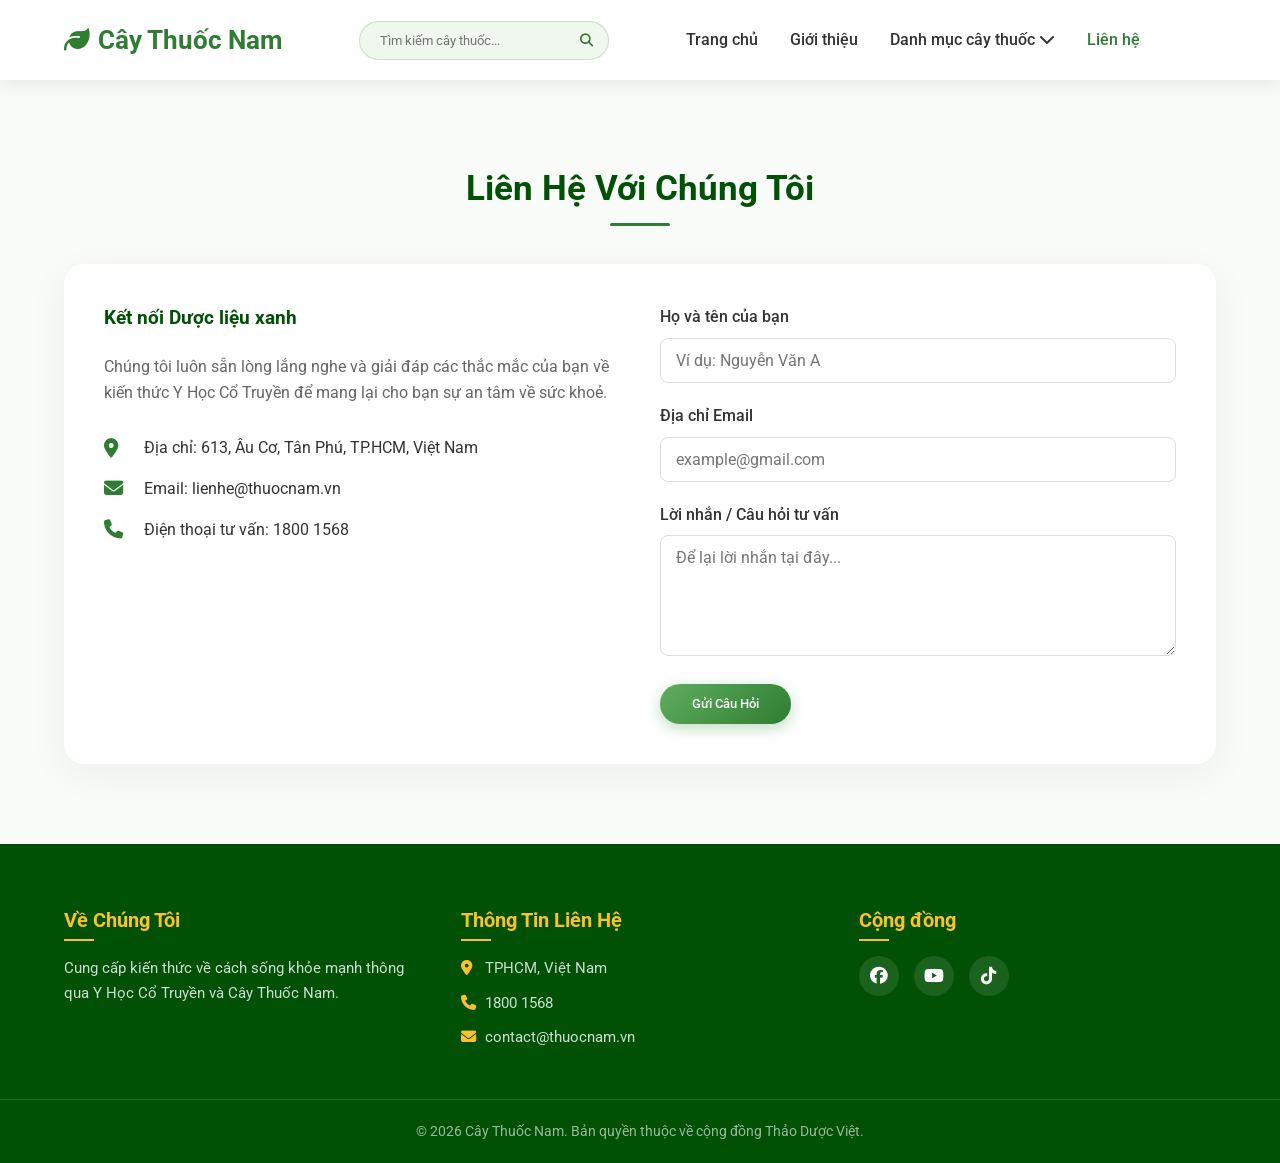
<file: html/lienhe.html>
<!DOCTYPE html>
<html lang="vi">

<head>
    <meta charset="UTF-8">
    <meta name="viewport" content="width=device-width, initial-scale=1.0">
    <meta name="description" content="Liên hệ với Cây Thuốc Nam để nhận thêm tư vấn về giải pháp Y Học Cổ Truyền.">
    <title>Liên Hệ - Cây Thuốc Nam</title>
    <link href="https://fonts.googleapis.com/css2?family=Roboto:wght@300;400;500;700&display=swap" rel="stylesheet">
    <link rel="stylesheet" href="https://cdnjs.cloudflare.com/ajax/libs/font-awesome/6.4.0/css/all.min.css">
    <link rel="stylesheet" href="../css/style.css">
</head>

<body>
    <!-- Header & Navigation (Pure CSS) -->
    <input type="checkbox" id="menu-toggle-cb" style="display: none;">
    <header class="header">
        <div class="container header-container">
            <div class="logo">
                <a href="../index.html">
                    <h1><i class="fa-solid fa-leaf"></i> Cây Thuốc Nam</h1>
                </a>
            </div>

            <div class="search-box desktop-search">
                <input type="text" placeholder="Tìm kiếm cây thuốc...">
                <button><i class="fa-solid fa-search"></i></button>
            </div>

            <!-- Hamburger Icon -->
            <label for="menu-toggle-cb" class="menu-toggle">
                <span class="bar"></span>
                <span class="bar"></span>
                <span class="bar"></span>
            </label>

            <nav class="nav">
                <ul>
                    <li><a href="../index.html">Trang chủ</a></li>
                    <li><a href="gioithieu.html">Giới thiệu</a></li>
                    <li class="dropdown">
                        <a href="../index.html#categories">Danh mục cây thuốc <i class="fa-solid fa-chevron-down"></i></a>
                        <ul class="dropdown-menu">
                            <li><a href="../index.html#tri-ho">Cây thuốc trị ho</a></li>
                            <li><a href="../index.html#tri-cam">Cây thuốc trị cảm</a></li>
                            <li><a href="../index.html#tri-dau-bung">Cây thuốc trị đau bụng</a></li>
                        </ul>
                    </li>
                    <li><a href="lienhe.html" style="color:var(--primary-color)">Liên hệ</a></li>
                </ul>
            </nav>

            <label for="menu-toggle-cb" class="menu-overlay"></label>
        </div>
    </header>

    <section class="container section-padding fade-in" style="min-height: 60vh;">
        <h2 class="section-title">Liên Hệ Với Chúng Tôi</h2>
        <div class="contact-wrapper">
            <div class="contact-info">
                <h3>Kết nối Dược liệu xanh</h3>
                <p>Chúng tôi luôn sẵn lòng lắng nghe và giải đáp các thắc mắc của bạn về kiến thức Y Học Cổ Truyền để
                    mang lại cho bạn sự an tâm về sức khoẻ.</p>
                <ul>
                    <li><i class="fa-solid fa-location-dot"></i> Địa chỉ: 613, Âu Cơ, Tân Phú, TP.HCM, Việt Nam</li>
                    <li><i class="fa-solid fa-envelope"></i> Email: lienhe@thuocnam.vn</li>
                    <li><i class="fa-solid fa-phone"></i> Điện thoại tư vấn: 1800 1568</li>
                </ul>
            </div>
            <div class="contact-form">
                <div id="form-success" class="success-message-static">
                    <i class="fa-solid fa-circle-check" style="font-size:1.4rem; margin-right: 10px;"></i>
                    <b>Gửi thành công!</b> Chúng tôi sẽ liên hệ lại với bạn sớm nhất có thể.
                </div>
                <form id="contact-form" action="#form-success">
                    <div class="form-group">
                        <label for="name">Họ và tên của bạn</label>
                        <input type="text" id="name" placeholder="Ví dụ: Nguyễn Văn A" required>
                    </div>
                    <div class="form-group">
                        <label for="email">Địa chỉ Email</label>
                        <input type="email" id="email" placeholder="example@gmail.com" required>
                    </div>
                    <div class="form-group">
                        <label for="message">Lời nhắn / Câu hỏi tư vấn</label>
                        <textarea id="message" rows="5" placeholder="Để lại lời nhắn tại đây..." required></textarea>
                    </div>
                    <button type="submit" class="btn">Gửi Câu Hỏi</button>
                </form>
            </div>
        </div>
    </section>

    <!-- Footer -->
    <footer id="contact" class="footer">
        <div class="container footer-content fade-in">
            <div class="footer-col">
                <h3>Về Chúng Tôi</h3>
                <p>Cung cấp kiến thức về cách sống khỏe mạnh thông qua Y Học Cổ Truyền và Cây Thuốc Nam.</p>
            </div>
            <div class="footer-col">
                <h3>Thông Tin Liên Hệ</h3>
                <p><i class="fa-solid fa-location-dot"></i> TPHCM, Việt Nam</p>
                <p><i class="fa-solid fa-phone"></i> 1800 1568</p>
                <p><i class="fa-solid fa-envelope"></i> contact@thuocnam.vn</p>
            </div>
            <div class="footer-col">
                <h3>Cộng đồng</h3>
                <div class="social-links">
                    <a href="#"><i class="fa-brands fa-facebook"></i></a>
                    <a href="#"><i class="fa-brands fa-youtube"></i></a>
                    <a href="#"><i class="fa-brands fa-tiktok"></i></a>
                </div>
            </div>
        </div>
        <div class="footer-bottom">
            <p>&copy; 2026 Cây Thuốc Nam. Bản quyền thuộc về cộng đồng Thảo Dược Việt.</p>
        </div>
    </footer>
</body>
</html>
</file>
<file: css/style.css>
:root {

    --primary-color: #2e7d32;
    --primary-light: #60ad5e;
    --primary-dark: #005005;
    --accent-color: #fbc02d;
    --bg-color: #f9fbf9;
    --text-color: #333333;
    --text-light: #666666;
    --white: #ffffff;
    --transition: all 0.3s ease-in-out;
    --box-shadow: 0 4px 15px rgba(0, 0, 0, 0.08);
}

* {
    margin: 0;
    padding: 0;
    box-sizing: border-box;
}

html {
    scroll-behavior: smooth;
}

body,
input,
button,
textarea,
select,
table {
    font-family: 'Roboto', sans-serif;
}

body {
    color: var(--text-color);
    background-color: var(--bg-color);
    line-height: 1.6;
}

ul {
    list-style: none;
}

a {
    text-decoration: none;
    color: inherit;
}


.container {
    width: 90%;
    max-width: 1200px;
    margin: 0 auto;
}


.section-padding {
    padding: 5rem 0;
}


.section-title {
    text-align: center;
    font-size: 2.2rem;
    color: var(--primary-dark);
    margin-bottom: 3rem;
    position: relative;
}


.section-title::after {
    content: "";
    position: absolute;
    bottom: -10px;
    left: 50%;
    transform: translateX(-50%);
    width: 60px;
    height: 3px;
    background-color: var(--primary-color);
    border-radius: 5px;
}

.btn {
    display: inline-block;
    background: linear-gradient(135deg, var(--primary-light), var(--primary-color));
    color: var(--white);
    padding: 0.8rem 2rem;
    border-radius: 30px;
    font-weight: 500;
    transition: var(--transition);
    border: none;
    cursor: pointer;
    box-shadow: 0 4px 15px rgba(46, 125, 50, 0.3);
}

.btn:hover {
    background: linear-gradient(135deg, var(--primary-color), var(--primary-dark));
    box-shadow: 0 6px 20px rgba(46, 125, 50, 0.4);
    transform: translateY(-2px);
}

.btn-outline {
    display: inline-block;
    border: 2px solid var(--primary-light);
    color: var(--primary-color);
    padding: 0.5rem 1.2rem;
    border-radius: 20px;
    font-weight: 500;
    transition: var(--transition);
}

.btn-outline:hover {
    background-color: var(--primary-color);
    color: var(--white);
    border-color: var(--primary-color);
}

.header {
    background-color: var(--white);
    box-shadow: var(--box-shadow);
    position: sticky;
    top: 0;
    z-index: 1000;
    transition: all 0.3s ease;
}

.header-container {
    display: flex;
    justify-content: space-between;
    align-items: center;
    height: 80px;
    transition: height 0.3s ease;
}

.header.shrink {
    box-shadow: 0 5px 15px rgba(0, 0, 0, 0.15);
    background-color: rgba(255, 255, 255, 0.95);
}

.header.shrink .header-container {
    height: 60px;
}

.header.shrink .logo h1 {
    font-size: 1.4rem;
}

.logo h1 {
    color: var(--primary-color);
    font-size: 1.6rem;
    display: flex;
    align-items: center;
    gap: 8px;
    transition: font-size 0.3s ease;
}

.search-box {
    display: flex;
    align-items: center;
    background-color: rgba(96, 173, 94, 0.1);
    border-radius: 20px;
    padding: 6px 15px;
    width: 250px;
    border: 1px solid rgba(46, 125, 50, 0.2);
    transition: var(--transition);
}

.search-box:focus-within {
    border-color: var(--primary-color);
    box-shadow: 0 0 5px rgba(46, 125, 50, 0.3);
}

.search-box input {
    border: none;
    background: transparent;
    outline: none;
    padding: 5px;
    width: 100%;
}

.search-box button {
    border: none;
    background: transparent;
    color: var(--primary-color);
    cursor: pointer;
}

.mobile-search {
    display: none;
}


.nav>ul {
    display: flex;
    align-items: center;
    gap: 2rem;
}

.nav>ul>li {
    position: relative;
    padding: 1rem 0;
}

.nav>ul>li>a {
    font-weight: 500;
    color: var(--text-color);
    transition: var(--transition);
}

.nav>ul>li>a:hover {
    color: var(--primary-color);
}

.dropdown-menu {
    position: absolute;
    top: 100%;
    left: 0;
    background-color: var(--white);
    min-width: 200px;
    box-shadow: var(--box-shadow);
    border-top: 3px solid var(--primary-color);
    opacity: 0;
    visibility: hidden;
    transform: translateY(10px);
    transition: var(--transition);
    border-radius: 0 0 8px 8px;
    z-index: 1000;
}

.dropdown:hover .dropdown-menu {
    opacity: 1;
    visibility: visible;
    transform: translateY(0);
}

.dropdown-menu li {
    border-bottom: 1px solid #f1f1f1;
}

.dropdown-menu li:last-child {
    border-bottom: none;
}

.dropdown-menu a {
    display: block;
    padding: 12px 20px;
    color: var(--text-color);
    font-size: 0.95rem;
    transition: var(--transition);
}

.dropdown-menu a:hover {
    background-color: rgba(96, 173, 94, 0.1);
    color: var(--primary-color);
    padding-left: 25px;
}

.menu-toggle {
    display: none;
    flex-direction: column;
    justify-content: space-between;
    width: 30px;
    height: 21px;
    cursor: pointer;
    z-index: 1001;
}

.menu-toggle .bar {
    width: 100%;
    height: 3px;
    background-color: var(--primary-color);
    border-radius: 3px;
    transition: var(--transition);
}

/* Logic Menu Chi tiết không dùng JS */
#menu-toggle-cb:checked ~ .header .nav {
    left: 0;
    opacity: 1;
    visibility: visible;
}

#menu-toggle-cb:checked ~ .header .menu-overlay {
    opacity: 1;
    visibility: visible;
}

#menu-toggle-cb:checked ~ .header .menu-toggle .bar:nth-child(1) {
    transform: rotate(45deg) translate(5px, 6px);
}
#menu-toggle-cb:checked ~ .header .menu-toggle .bar:nth-child(2) {
    opacity: 0;
}
#menu-toggle-cb:checked ~ .header .menu-toggle .bar:nth-child(3) {
    transform: rotate(-45deg) translate(5px, -6px);
}

.hero {
    position: relative;
    height: 80vh;
    min-height: 500px;
    display: flex;
    align-items: center;
    justify-content: center;
    text-align: center;
    color: var(--white);
    padding: 0 20px;
    overflow: hidden;
}

.hero-slider {
    position: absolute;
    top: 0;
    left: 0;
    width: 100%;
    height: 100%;
    z-index: -1;
}

.hero-slider .slide {
    position: absolute;
    top: 0;
    left: 0;
    width: 100%;
    height: 100%;
    background-size: cover;
    background-position: center;
    background-attachment: fixed;
    opacity: 0;
    animation: fadeZoom 25s infinite;
}

/* Delay cho 5 slide khác nhau */
.hero-slider .slide:nth-child(1) { animation-delay: 0s; }
.hero-slider .slide:nth-child(2) { animation-delay: 5s; }
.hero-slider .slide:nth-child(3) { animation-delay: 10s; }
.hero-slider .slide:nth-child(4) { animation-delay: 15s; }
.hero-slider .slide:nth-child(5) { animation-delay: 20s; }

@keyframes fadeZoom {
    0% { opacity: 0; transform: scale(1.05); }
    5% { opacity: 1; }
    20% { opacity: 1; }
    25% { opacity: 0; transform: scale(1); }
    100% { opacity: 0; }
}

.hero-content {
    max-width: 800px;
}

.hero-content h2 {
    font-size: 3.2rem;
    margin-bottom: 20px;
    font-weight: 700;
}

.hero-content p {
    font-size: 1.2rem;
    margin-bottom: 30px;
}

.herb-grid {
    display: grid;
    grid-template-columns: repeat(auto-fill, minmax(320px, 1fr));
    gap: 30px;
}

.herb-card {
    background-color: var(--white);
    border-radius: 12px;
    overflow: hidden;
    box-shadow: var(--box-shadow);
    transition: var(--transition);
    border: 1px solid #eee;
    display: flex;
    flex-direction: column;
}

.herb-card:hover {
    transform: translateY(-8px);
    box-shadow: 0 10px 25px rgba(0, 0, 0, 0.15);
}

.herb-img {
    height: 220px;
    overflow: hidden;
}

.herb-img img {
    width: 100%;
    height: 100%;
    object-fit: cover;
    transition: transform 0.5s ease;
}

.herb-card:hover .herb-img img {
    transform: scale(1.08);
}

.herb-info {
    padding: 25px 20px;
    text-align: center;
    flex: 1;
    display: flex;
    flex-direction: column;
    justify-content: space-between;
}

.herb-info h3 {
    color: var(--primary-dark);
    font-size: 1.35rem;
    margin-bottom: 10px;
}

.tag {
    display: inline-block;
    background-color: rgba(96, 173, 94, 0.15);
    color: var(--primary-color);
    padding: 4px 12px;
    border-radius: 20px;
    font-size: 0.85rem;
    margin-bottom: 15px;
    font-weight: 500;
}

.herb-info p {
    color: var(--text-light);
    margin-bottom: 20px;
    font-size: 0.95rem;
}

.about-content {
    display: flex;
    gap: 50px;
    align-items: center;
}

.about-text {
    flex: 1;
}

.about-text p {
    margin-bottom: 15px;
    font-size: 1.1rem;
    color: var(--text-light);
}

.about-image {
    flex: 1;
    border-radius: 15px;
    overflow: hidden;
    box-shadow: var(--box-shadow);
}

.about-image img {
    width: 100%;
    display: block;
    transition: var(--transition);
}

.about-image:hover img {
    transform: scale(1.03);
}


.detail-wrapper {
    display: grid;
    grid-template-columns: repeat(2, 1fr);
    gap: 40px;
    background: var(--white);
    padding: 40px;
    border-radius: 20px;
    box-shadow: 0 10px 40px rgba(0, 0, 0, 0.05);
    align-items: start;
}

.detail-image {
    position: sticky;
    top: 100px;
    border-radius: 15px;
    overflow: hidden;
    box-shadow: 0 8px 25px rgba(0, 0, 0, 0.1);
}

.detail-image img {
    width: 100%;
    height: auto;
    display: block;
    aspect-ratio: 4/3;
    object-fit: cover;
    transition: transform 0.5s ease;
}

.detail-image:hover img {
    transform: scale(1.05);
}

.detail-content {
    text-align: left;
}

.detail-content h3 {
    color: var(--primary-dark);
    font-size: 1.6rem;
    margin: 30px 0 15px;
    display: inline-block;
    padding-bottom: 5px;
    border-bottom: 3px solid var(--primary-light);
}

.detail-content h3:first-child {
    margin-top: 0;
}

.detail-content p {
    font-size: 1.05rem;
    line-height: 1.8;
    color: var(--text-light);
    margin-bottom: 15px;
}

.detail-list {
    background: rgba(96, 173, 94, 0.05);
    padding: 20px 20px 20px 40px;
    border-radius: 12px;
    border-left: 4px solid var(--primary-color);
    margin-bottom: 20px;
}

.detail-list li {
    margin-bottom: 12px;
    font-size: 1.05rem;
    color: var(--text-light);
    line-height: 1.6;
}

.detail-list li b {
    color: var(--primary-dark);
}

.footer {
    background-color: var(--primary-dark);
    color: var(--white);
    padding: 60px 0 20px;
}

.footer-content {
    display: flex;
    flex-wrap: wrap;
    gap: 40px;
    justify-content: space-between;
    margin-bottom: 40px;
}

.footer-col {
    flex: 1;
    min-width: 250px;
}

.footer-col h3 {
    font-size: 1.25rem;
    margin-bottom: 20px;
    color: var(--accent-color);
    position: relative;
    display: inline-block;
}

.footer-col h3::after {
    content: "";
    position: absolute;
    left: 0;
    bottom: -5px;
    width: 30px;
    height: 2px;
    background-color: var(--accent-color);
}

.footer-col p {
    margin-bottom: 10px;
    color: rgba(255, 255, 255, 0.8);
    font-size: 0.95rem;
}

.footer-col p i {
    width: 20px;
    color: var(--accent-color);
}

.social-links {
    display: flex;
    gap: 15px;
}

.social-links a {
    display: flex;
    align-items: center;
    justify-content: center;
    width: 40px;
    height: 40px;
    background-color: rgba(255, 255, 255, 0.1);
    border-radius: 50%;
    transition: var(--transition);
    font-size: 1.1rem;
}

.social-links a:hover {
    background-color: var(--accent-color);
    color: var(--primary-dark);
    transform: translateY(-3px);
}

.footer-bottom {
    text-align: center;
    border-top: 1px solid rgba(255, 255, 255, 0.15);
    padding-top: 20px;
    color: rgba(255, 255, 255, 0.6);
    font-size: 0.9rem;
}

.fade-in {
    opacity: 1;
    transform: translateY(0);
}

.herb-table {
    width: 100%;
    border-collapse: collapse;
    margin: 20px 0 40px;
    background-color: var(--white);
    box-shadow: 0 4px 15px rgba(0, 0, 0, 0.05);
    border-radius: 10px;
    overflow: hidden;
}

.herb-table th,
.herb-table td {
    padding: 15px 20px;
    text-align: left;
    border-bottom: 1px solid #eee;
}

.herb-table th {
    background-color: var(--primary-color);
    color: var(--white);
    font-weight: 500;
}

.herb-table tr:hover td {
    background-color: rgba(96, 173, 94, 0.05);
}

.contact-wrapper {
    display: grid;
    grid-template-columns: 1fr 1fr;
    gap: 40px;
    background: var(--white);
    padding: 40px;
    border-radius: 20px;
    box-shadow: 0 10px 40px rgba(0, 0, 0, 0.05);
}

.contact-info h3 {
    color: var(--primary-dark);
    margin-bottom: 20px;
}

.contact-info p {
    color: var(--text-light);
    margin-bottom: 30px;
}

.contact-info ul li {
    margin-bottom: 15px;
    color: var(--text-color);
    display: flex;
    align-items: center;
    gap: 15px;
}

.contact-info ul li i {
    color: var(--primary-color);
    font-size: 1.2rem;
    width: 25px;
}

.form-group {
    margin-bottom: 20px;
}

.form-group label {
    display: block;
    margin-bottom: 8px;
    font-weight: 500;
}

.form-group input,
.form-group textarea {
    width: 100%;
    padding: 12px 15px;
    border: 1px solid #ddd;
    border-radius: 8px;
    font-family: inherit;
    font-size: 1rem;
    outline: none;
    transition: var(--transition);
}

.form-group input:focus,
.form-group textarea:focus {
    border-color: var(--primary-color);
    box-shadow: 0 0 0 3px rgba(46, 125, 50, 0.1);
}


@media screen and (max-width: 1024px) {
    .container {
        width: 95%;
    }

    .nav>ul {
        gap: 1.5rem;
    }

    .search-box {
        width: 200px;
    }
}

@media screen and (max-width: 900px) {
    .about-content {
        flex-direction: column;
    }

    .about-image {
        order: -1;
        margin-bottom: 20px;
    }

    .detail-wrapper {
        grid-template-columns: 1fr;
        gap: 30px;
        padding: 30px 20px;
    }

    .detail-image {
        position: static;
        width: 100%;
    }

    .hero-content h2 {
        font-size: 2.8rem;
    }

    .section-padding {
        padding: 4rem 0;
    }
}

@media screen and (max-width: 768px) {
    .section-padding {
        padding: 3rem 0;
    }

    .section-title {
        font-size: 1.8rem;
        margin-bottom: 2rem;
    }

    .header-container {
        height: 70px;
    }

    .header.shrink .header-container {
        height: 60px;
    }

    .logo h1 {
        font-size: 1.4rem;
    }

    .contact-wrapper {
        grid-template-columns: 1fr;
        padding: 30px 20px;
    }

    .herb-table {
        display: block;
        overflow-x: auto;
    }

    .desktop-search {
        display: none;
    }

    .menu-toggle {
        display: flex;
    }

    .mobile-search {
        display: flex;
        margin: 20px 20px 10px;
        width: auto;
    }


    .menu-overlay {
        position: fixed;
        top: 0;
        left: 0;
        width: 100%;
        height: 100vh;
        background-color: rgba(0, 0, 0, 0.5);
        z-index: 999;
        opacity: 0;
        visibility: hidden;
        transition: var(--transition);
        backdrop-filter: blur(2px);
    }

    #menu-toggle-cb:checked ~ .header .menu-overlay {
        opacity: 1;
        visibility: visible;
    }

    .nav {
        position: fixed;
        top: 0;
        right: -100%;
        width: 80%;
        max-width: 320px;
        height: 100vh;
        background-color: var(--white);
        box-shadow: -5px 0 20px rgba(0, 0, 0, 0.15);
        transition: right 0.4s cubic-bezier(0.77, 0, 0.175, 1);
        padding-top: 80px;
        overflow-y: auto;
        z-index: 1000;
        border-radius: 10px 0 0 10px;
    }

    #menu-toggle-cb:checked ~ .header .nav {
        right: 0;
    }

    .nav>ul {
        flex-direction: column;
        align-items: stretch;
        gap: 0;
    }

    .nav>ul>li {
        width: 100%;
        border-bottom: 1px solid #f0f0f0;
        padding: 0;
    }

    .nav>ul>li>a {
        display: block;
        padding: 16px 20px;
        font-size: 1.1rem;
        font-weight: 500;
        color: var(--text-color);
    }

    .nav>ul>li>a:hover {
        background-color: rgba(46, 125, 50, 0.05);
        color: var(--primary-color);
    }

    .dropdown {
        flex-direction: column;
        align-items: stretch;
    }

    .dropdown>a {
        display: flex;
        justify-content: space-between;
        align-items: center;
        background: #f9f9f9;
        font-weight: 600;
    }

    /* Hiển thị luôn dropdown trên mobile khi không có JS */
    .dropdown-menu {
        position: static;
        opacity: 1;
        visibility: visible;
        transform: none;
        box-shadow: none;
        border-top: none;
        background-color: rgba(96, 173, 94, 0.05);
        display: block; 
        border-radius: 0;
    }

    .dropdown-menu a {
        padding-left: 40px;
        font-size: 1rem;
        color: var(--text-light);
    }

    .hero {
        min-height: 250px;
        height: 55vw;
    }

    .hero-content h2 {
        font-size: 2.2rem;
        margin-bottom: 15px;
    }

    .hero-content p {
        font-size: 1.05rem;
        margin-bottom: 25px;
        line-height: 1.5;
    }

    .menu-toggle.active .bar:nth-child(1) {
        transform: translateY(9px) rotate(45deg);
    }

    .menu-toggle.active .bar:nth-child(2) {
        opacity: 0;
    }

    .menu-toggle.active .bar:nth-child(3) {
        transform: translateY(-9px) rotate(-45deg);
    }

    .herb-grid {
        grid-template-columns: repeat(auto-fill, minmax(280px, 1fr));
        gap: 20px;
    }

    .footer-content {
        flex-direction: column;
        gap: 30px;
        text-align: center;
    }

    .footer-col h3::after {
        left: 50%;
        transform: translateX(-50%);
    }

    .social-links {
        justify-content: center;
    }

    .detail-wrapper {
        padding: 20px 15px;
        gap: 20px;
    }

    .detail-content h3 {
        font-size: 1.35rem;
        margin: 20px 0 10px;
    }

    .detail-content p {
        font-size: 1rem;
    }

    .detail-list {
        padding: 15px 15px 15px 25px;
        margin-bottom: 15px;
    }

    .detail-list li {
        font-size: 1rem;
        margin-bottom: 10px;
    }

    @keyframes slideDown {
        from {
            opacity: 0;
            transform: translateY(-10px);
        }

        to {
            opacity: 1;
            transform: translateY(0);
        }
    }
}

@media screen and (max-width: 480px) {
    .logo h1 {
        font-size: 1.25rem;
    }

    .logo i {
        font-size: 1.15rem;
    }

    .hero-content h2 {
        font-size: 1.8rem;
    }

    .btn {
        padding: 0.7rem 1.5rem;
        font-size: 0.95rem;
    }

    .herb-img {
        height: 180px;
    }

    .herb-grid {
        grid-template-columns: 1fr;
    }
}

/* Xử lý Form thành công không dùng JS */
.success-message-static {
    display: none;
    margin-top: 20px;
    padding: 20px;
    background: #e8f5e9;
    border-left: 4px solid var(--primary-color);
    border-radius: 8px;
    color: var(--primary-dark);
}

#form-success:target {
    display: block !important;
}

#form-success:target ~ #contact-form {
    display: none;
}

#m-form-success:target {
    display: block !important;
}

#m-form-success:target ~ #mission-contact-form {
    display: none;
}
</file>
